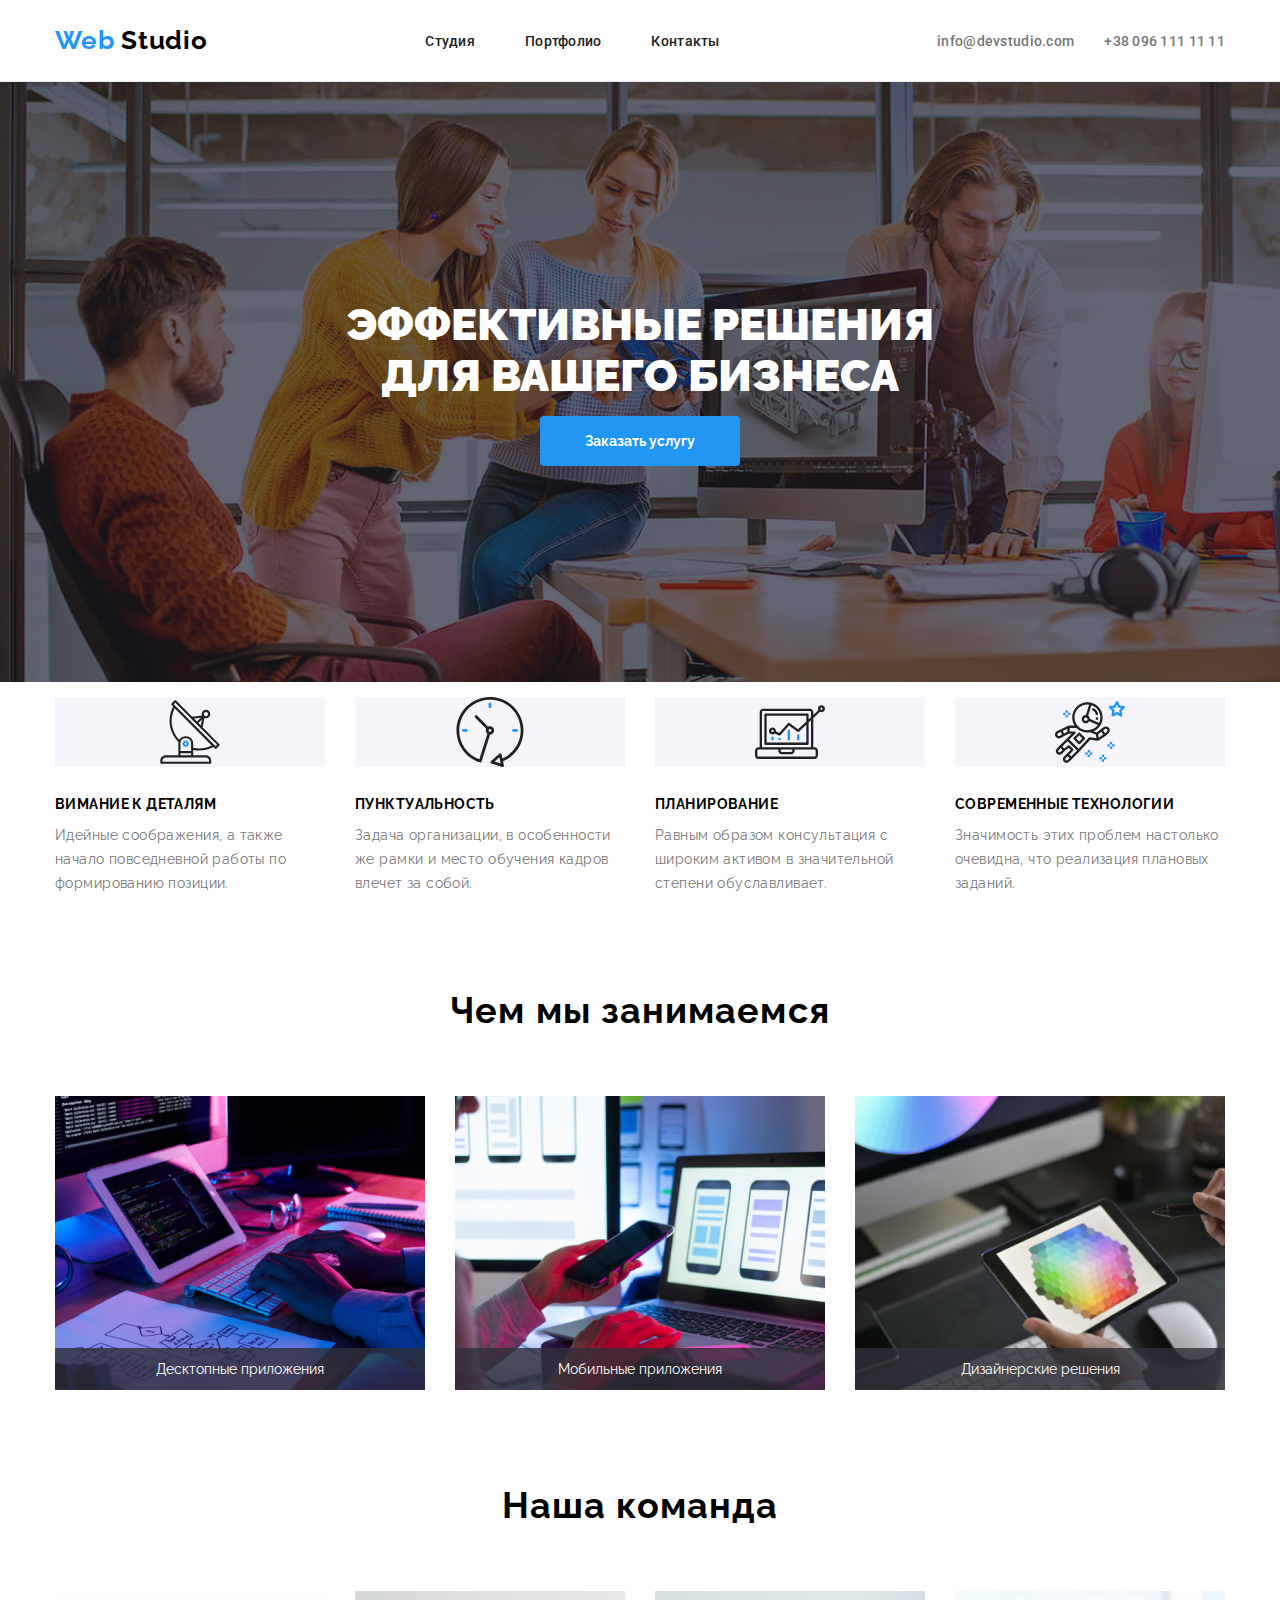
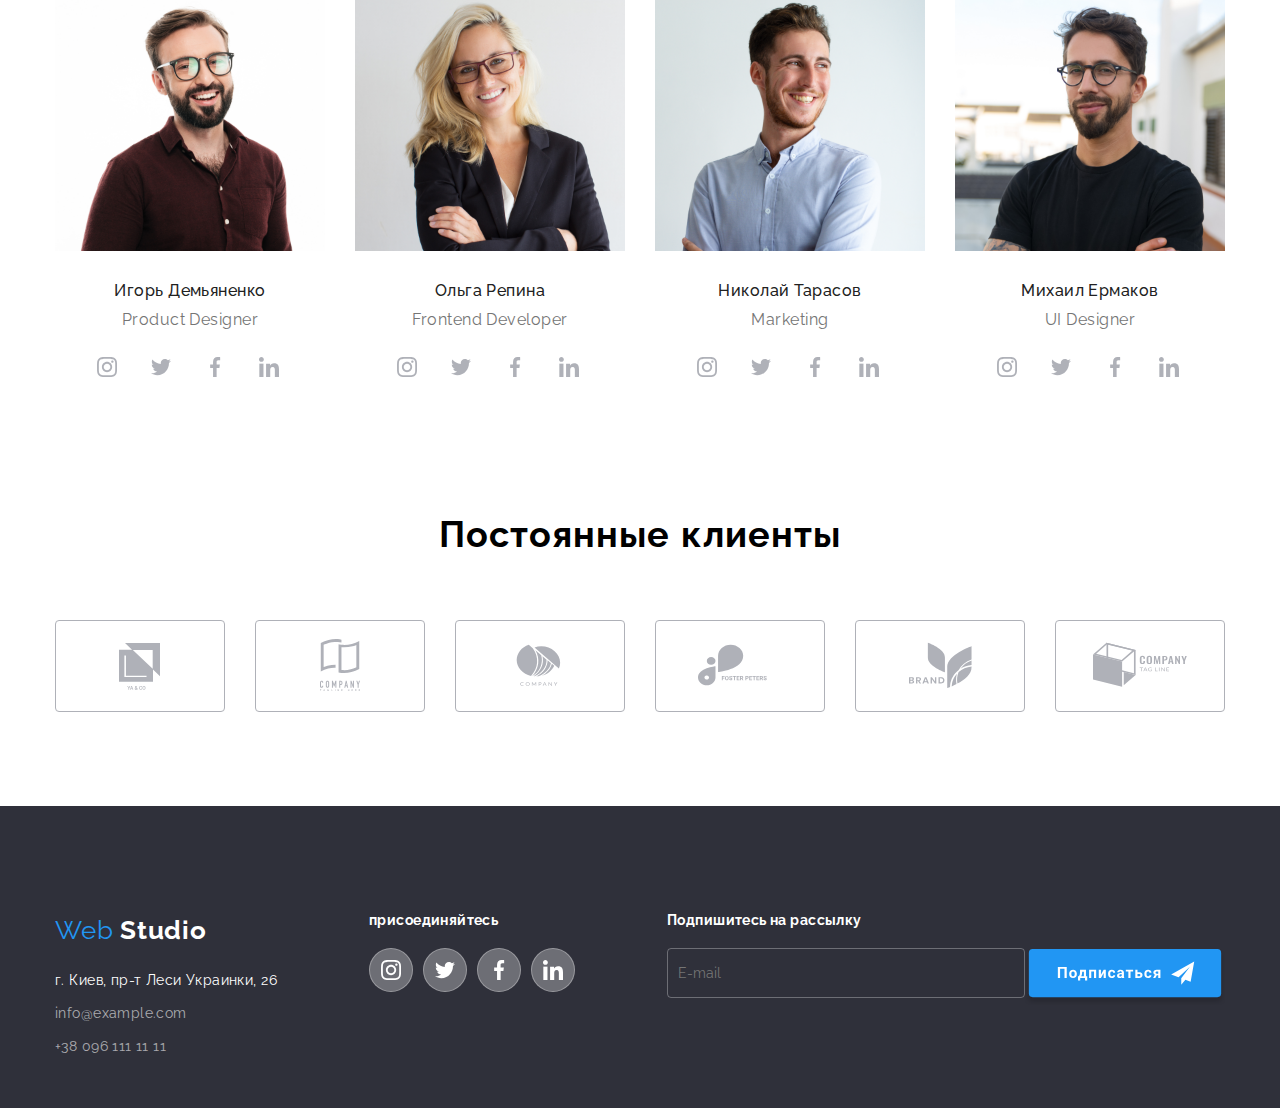
<file: index.html>
<!DOCTYPE html>
<html lang="en">
  <head>
    <meta charset="UTF-8" />
    <meta name="viewport" content="width=device-width, initial-scale=1.0" />
    <title>Document</title>
    <link rel="stylesheet" href="css/style.css" />

    <link rel="preconnect" href="https://fonts.googleapis.com" />
    <link rel="preconnect" href="https://fonts.gstatic.com" crossorigin="" />
    <link
      href="https://fonts.googleapis.com/css2?family=Raleway:wght@400;700;900&amp;family=Roboto:wght@400;500;700&amp;display=swap"
      rel="stylesheet"
    />

  </head>

  <body>
    <header class="header">
      <div class="container">
        <a href="#" class="header-logo__link">
          <span class="header-logo__right">Web</span>
          Studio
        </a>
        <nav class="menu">
          <ul class="menu-block">
            <li class="menu__item">
              <a class="menu__link" href="#">Студия</a>
            </li>
            <li class="menu__item">
              <a class="menu__link" href="#">Портфолио</a>
            </li>
            <li class="menu_item">
              <a class="menu__link" href="#">Контакты</a>
            </li>
          </ul>
        </nav>
        <div class="header_contact">
          <a class="header-contact__link" href="mailto:info@devstudio.com"
            >info@devstudio.com</a
          >
          <a class="header-contact__link" href="tel:380961111111"
            >+38 096 111 11 11</a
          >
        </div>
      </div>
    </header>

  <main class="main">
      <section class="byssnes">
        <div class="container">
           
          <h1 class="byssnes__title">Эффективные решения для вашего бизнеса</h1>
          <button class="btn btn-blue byssnes-buton">Заказать услугу</button>
      
      </section>
      <section class="information">
        <div class="container">
          <div class="aten-iten">
            <div class="atene-top">
              <svg
                class="information-svg"
                viewBox="0 0 66 70"
                xmlns="http://www.w3.org/2000/svg"
              >
                <path
                  d="M65.3163 48.3385L46.8468 29.7337L48.8966 19.6373C49.4256 19.8438 49.9879 19.9517 50.5556 19.9558H50.5696C53.1777 19.9866 55.3169 17.8974 55.3479 15.2893C55.3788 12.6812 53.2894 10.542 50.6813 10.5111C48.0732 10.4803 45.934 12.5695 45.9031 15.1776C45.8965 15.7357 45.9888 16.2905 46.176 16.8163L35.326 18.1405L17.6276 0.35C17.4105 0.128479 17.1141 0.00247917 16.804 0C16.4977 0.00160417 16.2044 0.123521 15.9873 0.3395L12.6786 3.6295C12.2232 4.08508 12.2232 4.82358 12.6786 5.27917L14.459 7.08517C7.56162 19.7681 9.80191 35.4741 19.9703 45.7228C20.0636 45.8121 20.1718 45.8843 20.29 45.9363C20.2165 46.3311 20.1781 46.7317 20.1756 47.1333V60.6667H6.17562C2.95562 60.6705 0.346077 63.28 0.342285 66.5V68.8333C0.342285 69.4776 0.86466 70 1.50895 70H55.1756C55.8199 70 56.3423 69.4776 56.3423 68.8333V66.5C56.3385 63.28 53.729 60.6705 50.509 60.6667H36.509V54.6688C38.7021 55.1288 40.9367 55.3633 43.1776 55.3688C48.5548 55.363 53.8464 54.0225 58.5776 51.4675L60.3673 53.2677C60.5844 53.4892 60.8808 53.6152 61.191 53.6177C61.4972 53.6161 61.7905 53.4941 62.0076 53.2782L65.3163 49.9882C65.7717 49.5326 65.7717 48.7941 65.3163 48.3385ZM48.9246 13.6348C49.8383 12.726 51.3157 12.7301 52.2244 13.6437C53.1332 14.5574 53.1291 16.0348 52.2155 16.9435C51.7781 17.3785 51.1864 17.6226 50.5695 17.6225H50.5625C49.2739 17.6158 48.2345 16.5658 48.2412 15.2771C48.2445 14.6602 48.4918 14.0699 48.9291 13.6348H48.9246ZM46.1783 21.301L44.8693 27.7445L42.298 25.158L46.1783 21.301ZM44.853 19.3282L40.653 23.5037L37.4038 20.237L44.853 19.3282ZM50.509 63C52.442 63 54.009 64.567 54.009 66.5V67.6667H2.67562V66.5C2.67562 64.567 4.2426 63 6.17562 63H50.509ZM34.1756 58.3333V60.6667H22.509V58.3333H34.1756ZM22.509 56V47.1333C22.509 44.303 25.1258 42 28.3423 42C31.5588 42 34.1756 44.303 34.1756 47.1333V56H22.509ZM36.509 52.29V47.1333C36.509 43.0162 32.8456 39.6667 28.3423 39.6667C25.4306 39.622 22.7079 41.1041 21.165 43.5738C12.2887 34.2249 10.2899 20.2875 16.1805 8.82073L56.872 49.7455C50.5886 52.9419 43.3857 53.8418 36.509 52.29ZM61.2038 50.7943L59.56 49.1412L16.7923 6.11567L15.1415 4.46133L16.7923 2.81633L34.15 20.272C34.1581 20.272 34.1628 20.2872 34.171 20.293L62.8593 49.1493L61.2038 50.7943Z"
                  fill="#212121"
                />
                <path
                  d="M28.3527 44.3333H28.3422C26.4091 44.3304 24.8398 45.895 24.8369 47.8281C24.834 49.7611 26.3986 51.3304 28.3317 51.3333H28.3422C30.2752 51.3362 31.8445 49.7716 31.8474 47.8386C31.8503 45.9055 30.2857 44.3362 28.3527 44.3333ZM29.1693 48.6605C28.9497 48.8789 28.6521 49.0012 28.3422 49C27.6979 48.9966 27.1783 48.4716 27.1816 47.8273C27.1832 47.5189 27.3069 47.2237 27.5255 47.0062C27.7426 46.7902 28.0359 46.6683 28.3422 46.6667C28.9865 46.67 29.5061 47.195 29.5027 47.8393C29.5011 48.1477 29.3774 48.4429 29.1588 48.6605H29.1693Z"
                  fill="#2196F3"
                />
              </svg>
            </div>
            <div class="aten-buton">
              <h2 class="information__title">Вимание к деталям</h2>
              <p class="information-text">
                Идейные соображения, а также начало повседневной работы по формированию позиции.
              </p>
            </div>
          </div>

          <div class="aten-iten">
            <div class="atene-top">
              <svg
                class="pin"
                viewBox="0 0 70 70"
                xmlns="http://www.w3.org/2000/svg"
              >
                <g clip-path="url(#clip0_1_1873)">
                  <path
                    d="M68.4614 33.4715C68.4576 14.9819 53.4656 -0.00373771 34.9754 6.99302e-07C16.4858 0.00373911 1.50017 14.9963 1.50391 33.4859C1.50711 48.0502 10.9252 60.9413 24.7995 65.3713C24.9319 65.413 25.0697 65.4343 25.2081 65.4338C25.4719 65.4333 25.7304 65.3628 25.9573 65.2287C26.2527 65.0541 26.4732 64.7764 26.5768 64.449L35.0315 37.6521C37.3429 37.6404 39.2068 35.7568 39.1945 33.4459C39.1827 31.1345 37.2997 29.2706 34.9883 29.2824C34.3666 29.285 33.753 29.4282 33.1944 29.7011L22.0251 18.5302C21.4707 17.9951 20.5879 18.0106 20.0528 18.5644C19.5305 19.1054 19.5305 19.962 20.0528 20.503L31.2162 31.6792C30.3596 33.4277 30.8493 35.5383 32.3895 36.7303L24.3338 62.2647C8.41354 56.4002 0.261689 38.7405 6.12618 22.8203C11.9907 6.90002 29.6503 -1.25183 45.5706 4.61266C61.4909 10.4771 69.6427 28.1374 63.7782 44.0571C60.913 51.8351 55.0261 58.1252 47.4548 61.4989L46.5842 57.3989C46.4251 56.6454 45.6844 56.1636 44.9308 56.3233C44.6931 56.3741 44.4726 56.4857 44.291 56.6475L35.8978 64.1409C35.322 64.653 35.2708 65.5347 35.7835 66.1105C35.9501 66.2974 36.1637 66.4362 36.403 66.5126L47.1188 69.9327C47.8521 70.1682 48.6377 69.765 48.8732 69.0312C48.948 68.7994 48.9603 68.5527 48.9101 68.3145L48.0545 64.2915C60.4452 59.0678 68.4902 46.918 68.4614 33.4715ZM34.9829 32.0766C35.753 32.0766 36.3779 32.7014 36.3779 33.4715C36.3779 34.2422 35.753 34.8665 34.9829 34.8665C34.2123 34.8665 33.588 34.2422 33.588 33.4715C33.588 32.7014 34.2123 32.0766 34.9829 32.0766ZM39.5774 64.5916L44.3551 60.3298L45.6737 66.543L39.5774 64.5916Z"
                    fill="#212121"
                  />
                  <path
                    d="M33.5879 6.96729V9.7572C33.5879 10.5278 34.2122 11.1522 34.9828 11.1522C35.753 11.1522 36.3778 10.5278 36.3778 9.7572V6.96729C36.3778 6.19717 35.753 5.57233 34.9828 5.57233C34.2122 5.57233 33.5879 6.19717 33.5879 6.96729Z"
                    fill="#2196F3"
                  />
                  <path
                    d="M8.4787 32.0765C7.70805 32.0765 7.08374 32.7014 7.08374 33.4715C7.08374 34.2421 7.70805 34.8665 8.4787 34.8665H11.2686C12.0393 34.8665 12.6636 34.2421 12.6636 33.4715C12.6636 32.7014 12.0393 32.0765 11.2686 32.0765H8.4787Z"
                    fill="#2196F3"
                  />
                  <path
                    d="M61.4865 34.8665C62.2572 34.8665 62.8815 34.2421 62.8815 33.4715C62.8815 32.7014 62.2572 32.0765 61.4865 32.0765H58.6966C57.9265 32.0765 57.3016 32.7014 57.3016 33.4715C57.3016 34.2421 57.9265 34.8665 58.6966 34.8665H61.4865Z"
                    fill="#2196F3"
                  />
                </g>
                <defs>
                  <clipPath id="clip0_1_1873">
                    <rect width="70" height="70" fill="white" />
                  </clipPath>
                </defs>
              </svg>
            </div>
            <div class="aten-buton">
                <h2 class="information__title">Пунктуальность</h2>
                <p class="information-text">
                  Задача организации, в особенности же рамки и место обучения кадров влечет за собой.
                </p> 
            </div>
          </div>

          <div class="aten-iten">
            <div class="atene-top">
              <svg
                class="pin"
                classpin="0 0 70 70"
                xmlns="http://www.w3.org/2000/svg"
              >
                <g clip-path="url(#clip0_1_1883)">
                  <path
                    d="M32.6495 32.7351H34.9816V43.2296H32.6495V32.7351Z"
                    fill="#2196F3"
                  />
                  <path
                    d="M41.978 37.3993H44.3101V43.2296H41.978V37.3993Z"
                    fill="#2196F3"
                  />
                  <path
                    d="M23.3212 40.8975H25.6533V43.2296H23.3212V40.8975Z"
                    fill="#2196F3"
                  />
                  <path
                    d="M16.3248 39.7314H18.6569V43.2295H16.3248V39.7314Z"
                    fill="#2196F3"
                  />
                  <path
                    d="M3.49817 61.8865H59.4689C61.4007 61.8865 62.967 60.3202 62.967 58.3883V53.7241C62.967 51.7923 61.4007 50.2259 59.4689 50.2259H58.3028V21.1469L64.9262 14.8725C66.4635 15.6303 68.3242 15.1702 69.3302 13.7816C70.3369 12.3935 70.1957 10.4821 68.9966 9.25684C67.7975 8.03157 65.8901 7.8488 64.4798 8.82412C63.0701 9.80001 62.569 11.6499 63.2933 13.2037L58.3028 17.9345V15.2443C58.3028 13.3124 56.7365 11.7461 54.8046 11.7461H8.16239C6.23054 11.7461 4.66422 13.3124 4.66422 15.2443V50.2259H3.49817C1.56632 50.2259 0 51.7923 0 53.7241V58.3883C0 60.3202 1.56632 61.8865 3.49817 61.8865ZM66.4652 10.58C67.1091 10.58 67.6312 11.1021 67.6312 11.7461C67.6312 12.39 67.1091 12.9121 66.4652 12.9121C65.8212 12.9121 65.2991 12.39 65.2991 11.7461C65.2991 11.1021 65.8212 10.58 66.4652 10.58ZM6.99634 15.2443C6.99634 14.6003 7.51844 14.0782 8.16239 14.0782H54.8046C55.4486 14.0782 55.9707 14.6003 55.9707 15.2443V20.1414L53.6386 22.3573V17.5764C53.6386 16.9324 53.1165 16.4103 52.4725 16.4103H10.4945C9.85055 16.4103 9.32845 16.9324 9.32845 17.5764V46.7278C9.32845 47.3717 9.85055 47.8938 10.4945 47.8938H52.4725C53.1165 47.8938 53.6386 47.3717 53.6386 46.7278V25.5651L55.9707 23.3554V50.2259H6.99634V15.2443ZM17.4908 30.403C15.9131 30.3984 14.5279 31.4495 14.1083 32.9703C13.6886 34.491 14.3383 36.104 15.6951 36.9091C17.0513 37.7142 18.7793 37.5121 19.9129 36.4149L23.9662 38.4487C24.4371 38.6844 25.0081 38.5739 25.3583 38.1805L33.9745 28.4871L42.4443 34.8338C42.8987 35.1743 43.5329 35.1378 43.9452 34.7478L51.3065 27.7748V45.5617H11.6606V18.7424H51.3065V24.5619L43.0564 32.3747L34.5154 25.9716C34.0303 25.6084 33.3476 25.6767 32.9445 26.1294L24.2099 35.9571L20.9446 34.3242C20.9685 34.1841 20.9833 34.0429 20.989 33.9012C20.989 31.9693 19.4227 30.403 17.4908 30.403ZM18.6569 33.9012C18.6569 34.5451 18.1348 35.0672 17.4908 35.0672C16.8469 35.0672 16.3248 34.5451 16.3248 33.9012C16.3248 33.2572 16.8469 32.7351 17.4908 32.7351C18.1348 32.7351 18.6569 33.2572 18.6569 33.9012ZM25.6532 52.5581H37.3138V53.7241C37.3138 54.3681 36.7917 54.8902 36.1477 54.8902H26.8193C26.1753 54.8902 25.6532 54.3681 25.6532 53.7241V52.5581ZM2.33211 53.7241C2.33211 53.0802 2.85422 52.5581 3.49817 52.5581H23.3211V53.7241C23.3211 55.656 24.8874 57.2223 26.8193 57.2223H36.1477C38.0796 57.2223 39.6459 55.656 39.6459 53.7241V52.5581H59.4689C60.1128 52.5581 60.6349 53.0802 60.6349 53.7241V58.3883C60.6349 59.0323 60.1128 59.5544 59.4689 59.5544H3.49817C2.85422 59.5544 2.33211 59.0323 2.33211 58.3883V53.7241Z"
                    fill="#212121"
                  />
                </g>
                <defs>
                  <clipPath id="clip0_1_1883">
                    <rect width="70" height="70" fill="white" />
                  </clipPath>
                </defs>
              </svg>
            </div>
            <div class="aten-buton">
                <h2 class="information__title">Планирование</h2>
              <p class="information-text">
                Равным образом консультация с широким активом в значительной степени обуславливает.
              </p>
            </div>
          </div>

          <div class="aten-iten">
            <div class="atene-top">
              <svg
                class="pin"
                viewBox="0 0 70 70"
                xmlns="http://www.w3.org/2000/svg"
              >
                <path
                  d="M69.9432 9.89637C69.8055 9.47513 69.4416 9.16724 69.0017 9.10298L64.8227 8.49512L62.9525 4.70809C62.5606 3.91005 61.2527 3.91005 60.8607 4.70809L58.9905 8.49512L54.8114 9.10312C54.3715 9.16724 54.0076 9.47418 53.8687 9.89651C53.7322 10.3188 53.8453 10.7831 54.1638 11.0924L57.1891 14.0407L56.4751 18.2034C56.4005 18.6409 56.5801 19.0831 56.9383 19.3445C57.3012 19.6082 57.7748 19.6407 58.168 19.4331L61.9061 17.4672L65.6441 19.4331C65.8145 19.5229 66.0024 19.5672 66.1879 19.5672C66.4293 19.5672 66.6709 19.4925 66.874 19.3443C67.2333 19.0831 67.4129 18.6408 67.3372 18.2033L66.6232 14.0405L69.6484 11.0923C69.9653 10.7819 70.0798 10.3187 69.9432 9.89637ZM64.5556 12.7991C64.2815 13.0662 64.1554 13.4536 64.2207 13.8316L64.6384 16.2688L62.4498 15.1184C62.2795 15.0286 62.0928 14.9843 61.9061 14.9843C61.7194 14.9843 61.5339 15.0286 61.3623 15.1184L59.1736 16.2688L59.5912 13.8316C59.6566 13.4536 59.5305 13.0675 59.2564 12.7991L57.4842 11.0724L59.932 10.7166C60.3123 10.6617 60.6402 10.4226 60.8105 10.0783L61.9048 7.86169L62.9991 10.0783C63.1695 10.4225 63.4974 10.6617 63.8777 10.7166L66.3254 11.0724L64.5556 12.7991Z"
                  fill="#2196F3"
                />
                <path
                  d="M57.1669 44.8923H54.8335V47.2257H57.1669V44.8923Z"
                  fill="#2196F3"
                />
                <path
                  d="M57.1669 49.5591H54.8335V51.8925H57.1669V49.5591Z"
                  fill="#2196F3"
                />
                <path
                  d="M59.5004 47.2257H57.167V49.5591H59.5004V47.2257Z"
                  fill="#2196F3"
                />
                <path
                  d="M54.8337 47.2257H52.5002V49.5591H54.8337V47.2257Z"
                  fill="#2196F3"
                />
                <path
                  d="M49.0003 57.7259H46.6669V60.0593H49.0003V57.7259Z"
                  fill="#2196F3"
                />
                <path
                  d="M49.0003 62.3926H46.6669V64.726H49.0003V62.3926Z"
                  fill="#2196F3"
                />
                <path
                  d="M51.3337 60.0593H49.0002V62.3927H51.3337V60.0593Z"
                  fill="#2196F3"
                />
                <path
                  d="M46.6668 60.0593H44.3334V62.3927H46.6668V60.0593Z"
                  fill="#2196F3"
                />
                <path
                  d="M35 53.0592H32.6666V55.3926H35V53.0592Z"
                  fill="#2196F3"
                />
                <path
                  d="M35 57.7259H32.6666V60.0593H35V57.7259Z"
                  fill="#2196F3"
                />
                <path
                  d="M37.3334 55.3925H35V57.7259H37.3334V55.3925Z"
                  fill="#2196F3"
                />
                <path
                  d="M32.6665 55.3925H30.3331V57.7259H32.6665V55.3925Z"
                  fill="#2196F3"
                />
                <path
                  d="M12.8331 13.3918H10.4996V15.7252H12.8331V13.3918Z"
                  fill="#2196F3"
                />
                <path
                  d="M12.8331 18.0587H10.4996V20.3921H12.8331V18.0587Z"
                  fill="#2196F3"
                />
                <path
                  d="M15.1663 15.7252H12.8329V18.0586H15.1663V15.7252Z"
                  fill="#2196F3"
                />
                <path
                  d="M10.4996 15.7252H8.16614V18.0586H10.4996V15.7252Z"
                  fill="#2196F3"
                />
                <path
                  d="M54.0635 30.9738C53.4347 30.1256 52.5119 29.5797 51.4642 29.4326C50.4118 29.2833 49.3734 29.5597 48.5334 30.2026L45.7952 32.3014L45.794 32.3026L41.6428 35.4025L38.6724 34.2194C43.9691 31.8429 47.6711 26.545 47.6711 20.3942C47.6711 12.0314 40.8401 5.22736 32.4436 5.22736C24.047 5.22736 17.2161 12.0314 17.2161 20.3942C17.2161 23.4253 18.1226 26.2439 19.6662 28.6158L13.6204 28.5633C13.6168 28.5633 13.6134 28.5633 13.6099 28.5633C13.5911 28.5633 13.5761 28.5726 13.5586 28.5738C13.4431 28.5785 13.3298 28.6018 13.2191 28.6415C13.1911 28.652 13.162 28.6579 13.1352 28.6706C13.1212 28.6765 13.1071 28.6776 13.0932 28.6846L6.02075 32.1764C6.01952 32.1764 6.01843 32.1764 6.01843 32.1775L1.8766 34.1693C1.83107 34.1891 1.78445 34.2159 1.73892 34.2462C0.0880191 35.3452 -0.474314 37.5036 0.429958 39.2676C0.911763 40.2056 1.73195 40.8963 2.73999 41.2124C3.12856 41.3337 3.52518 41.3933 3.91949 41.3933C4.55305 41.3933 5.18074 41.2381 5.75578 40.9313L8.79154 39.3167L13.7441 36.7593L16.7122 36.7418L4.80844 48.5884C4.80735 48.5896 4.80612 48.5896 4.80489 48.5907L1.87647 51.5074C1.18466 52.1958 0.8043 53.1092 0.8043 54.0835C0.8043 55.0565 1.18466 55.9723 1.87647 56.6619C2.587 57.3689 3.52149 57.7235 4.45598 57.7235C5.3917 57.7235 6.32495 57.3689 7.03782 56.6619L9.91251 53.7988L13.7206 50.9556L15.6912 52.9179L11.8375 56.7551C11.8364 56.7564 11.8352 56.7564 11.834 56.7575L8.90556 59.6741C8.21375 60.3625 7.8334 61.2759 7.8334 62.2502C7.8334 63.2233 8.21375 64.139 8.90556 64.8286C9.6161 65.5356 10.5518 65.8903 11.4863 65.8903C12.4208 65.8903 13.3565 65.5356 14.0681 64.8286L16.9977 61.912L21.6842 57.2453C21.6854 57.244 21.6854 57.2429 21.6865 57.2417L23.8951 55.0542L23.8869 55.046C23.9008 55.032 23.9207 55.0272 23.9347 55.0122L35.2353 42.6349L42.8281 43.7152C42.8829 43.7234 42.9377 43.7269 42.9925 43.7269C43.1338 43.7269 43.2702 43.6931 43.402 43.6429C43.4406 43.629 43.4743 43.6102 43.5106 43.5916C43.5526 43.5706 43.5968 43.559 43.6366 43.5322L50.6659 38.8655C50.6916 38.848 50.7055 38.8199 50.73 38.8013C50.758 38.7792 50.793 38.7699 50.8186 38.7453L53.5999 36.1401C55.0471 34.7841 55.2466 32.5628 54.0635 30.9738ZM4.66024 38.8722C4.28111 39.0752 3.85058 39.1159 3.43878 38.9854C3.03039 38.8582 2.69912 38.5793 2.50538 38.2025C2.15305 37.5164 2.35718 36.6811 2.97433 36.2296L5.84793 34.8471L6.53974 36.8689L6.83027 37.7182L4.66024 38.8722ZM12.3102 34.874L8.92333 36.6241L8.36456 34.9907L7.96328 33.8169L12.3967 31.6282L12.3102 34.874ZM45.3402 20.3919C45.3402 22.4009 44.8607 24.2957 44.03 25.9907L34.8832 21.8362C34.7875 20.5821 34.1366 19.4842 33.1589 18.8005L36.3614 8.16849C41.5626 9.82295 45.3402 14.6752 45.3402 20.3919ZM19.5519 20.3919C19.5519 13.3159 25.3363 7.55831 32.446 7.55831C32.9991 7.55831 33.5403 7.60493 34.0759 7.67261L30.9433 18.0713C30.9014 18.0701 30.8617 18.0585 30.8185 18.0585C28.5597 18.0585 26.7222 19.8901 26.7222 22.1419C26.7222 24.3936 28.5597 26.2254 30.8185 26.2254C32.3375 26.2254 33.65 25.3866 34.3582 24.1591L42.8073 27.9975C40.4564 31.1615 36.6938 33.2255 32.4459 33.2255C25.3363 33.2255 19.5519 27.4679 19.5519 20.3919ZM32.5814 22.1419C32.5814 23.1068 31.7903 23.8919 30.8185 23.8919C29.8467 23.8919 29.0556 23.1068 29.0556 22.1419C29.0556 21.1771 29.8467 20.3919 30.8185 20.3919C31.7903 20.3919 32.5814 21.1771 32.5814 22.1419ZM5.39183 55.0074C4.87503 55.5196 4.03843 55.5185 3.52286 55.0087C3.2743 54.7601 3.13785 54.4324 3.13785 54.0835C3.13785 53.7358 3.2743 53.4079 3.52286 53.1618L5.6274 51.0652L7.48941 52.9191L5.39183 55.0074ZM12.4222 63.1743C11.9054 63.6865 11.0677 63.6877 10.552 63.1755C10.3034 62.927 10.1669 62.5993 10.1669 62.2503C10.1669 61.9027 10.3034 61.5748 10.552 61.3287L12.6579 59.231L13.5388 60.1073L14.5211 61.0849L12.4222 63.1743ZM20.0383 55.5862C20.0371 55.5873 20.036 55.5873 20.0348 55.5885L16.1742 59.4385L15.2933 58.5623L14.311 57.5846L18.168 53.7451C18.168 53.7451 18.168 53.7451 18.168 53.744C18.1692 53.7428 18.1703 53.7428 18.1715 53.7417C18.259 53.6542 18.3139 53.5492 18.3676 53.4454C18.3828 53.415 18.4119 53.3893 18.4248 53.3579C18.461 53.2681 18.4667 53.1713 18.4808 53.0767C18.4878 53.0229 18.5112 52.9729 18.5112 52.9179C18.5112 52.8397 18.4831 52.764 18.4669 52.6869C18.4529 52.6169 18.4529 52.5456 18.426 52.4781C18.3817 52.3684 18.3058 52.2716 18.2265 52.177C18.2044 52.1513 18.1962 52.1186 18.1717 52.0942C18.1717 52.0942 18.1717 52.0942 18.1705 52.0942C18.1692 52.0931 18.1692 52.0906 18.1681 52.0895L14.6529 48.5895C14.6156 48.5521 14.5677 48.537 14.5257 48.5055C14.464 48.4577 14.4045 48.4134 14.3356 48.3795C14.2691 48.3468 14.2014 48.327 14.1314 48.3082C14.0568 48.2872 13.9845 48.2709 13.9063 48.265C13.835 48.2604 13.7686 48.2674 13.6975 48.2756C13.6193 48.2849 13.5459 48.2954 13.47 48.3199C13.3964 48.3432 13.3312 48.3793 13.2635 48.4179C13.2203 48.4424 13.1714 48.4506 13.1305 48.4809L9.25133 51.3767L7.28077 49.4143L12.5285 44.1946L22.0674 53.576L20.0383 55.5862ZM34.9544 40.2372C34.9207 40.2325 34.8891 40.2454 34.8553 40.2431C34.7701 40.2384 34.6885 40.2443 34.6034 40.2582C34.5369 40.2699 34.4739 40.2827 34.4108 40.3049C34.3362 40.3306 34.2685 40.3656 34.1996 40.4075C34.1343 40.4472 34.0748 40.4892 34.0176 40.5417C33.9896 40.5661 33.9558 40.5779 33.9301 40.6058L23.6527 51.862L14.185 42.5506L20.3825 36.3859C20.8387 35.9309 20.841 35.1923 20.386 34.735C20.1562 34.5052 19.854 34.392 19.5519 34.3932V34.3921L14.6984 34.4212L14.7591 30.9049L21.5492 30.9633C24.3166 33.7937 28.176 35.5589 32.446 35.5589C33.4027 35.5589 34.3361 35.4598 35.2448 35.2905C35.3323 35.3605 35.4186 35.4317 35.5284 35.476L40.7995 37.5761L41.1331 39.235L41.5228 41.1717L34.9544 40.2372ZM43.7944 40.6269L43.1096 37.2189L46.2736 34.8564L47.102 35.9554L48.3445 37.605L43.7944 40.6269ZM52.0055 34.4341L50.1726 36.1514L48.1356 33.4471L49.9544 32.0529C50.2938 31.7917 50.7221 31.6854 51.1421 31.7403C51.5644 31.7997 51.9378 32.0203 52.1921 32.3621C52.6658 33.0003 52.5853 33.8905 52.0055 34.4341Z"
                  fill="#212121"
                />
                <path
                  d="M29.7545 40.5651L25.0668 35.8984C24.613 35.4446 23.8755 35.4446 23.4205 35.8984L18.734 40.5651C18.5147 40.7856 18.391 41.0819 18.391 41.3922C18.391 41.7026 18.5135 42.0001 18.734 42.2194L23.4205 46.8861C23.648 47.1124 23.9468 47.2256 24.2443 47.2256C24.5418 47.2256 24.8404 47.1124 25.0668 46.8861L29.7545 42.2194C29.9738 42.0001 30.0987 41.7026 30.0987 41.3922C30.0987 41.0819 29.9749 40.7844 29.7545 40.5651ZM24.2443 44.4128L21.2109 41.3922L24.2443 38.3717L27.2788 41.3922L24.2443 44.4128Z"
                  fill="#212121"
                />
                <path
                  d="M37.5468 11.0923L36.9833 13.358C37.1385 13.3966 40.7844 14.3462 40.7844 18.0586H43.1178C43.1177 13.6461 39.4742 11.5718 37.5468 11.0923Z"
                  fill="#212121"
                />
                <path
                  d="M43.1178 20.3919H40.7844V22.7253H43.1178V20.3919Z"
                  fill="#212121"
                />
              </svg>
            </div>
            <div class="aten-buton">
                <h2 class="information__title">Современные технологии</h2>
              <p class="information-text">
                Значимость этих проблем настолько очевидна, что реализация плановых заданий.
              </p>
            </div>
          </div>
        </div>
      </section>

      <section class="job">
        <div class="container">
          <h2 class="job-titel"> Чем мы занимаемся</h2>
          <div class="bissnes-box">
            <div class="bissnes__iten">
              <img src="img/img 1png.png" alt="">
              <div class="bissnes-sub-titel">
                Десктопные приложения

              </div>

            </div>

            <div class="bissnes__iten">
              <img src="img/img 2png.png" alt="">
              <div class="bissnes-sub-titel">
                Мобильные приложения

              </div>

            </div>

            <div class="bissnes__iten">
              <img src="img/img 3png.png" alt="">
              <div class="bissnes-sub-titel">
                Дизайнерские решения

              </div>

            </div>

          </div>
        </div>

      </section>

      <section class="campani">
        <div class="container">
          <h2 class="job-titel">Наша команда</h2>
          <div class="campani-box">
            <div class="campani-box__item">
              <div class="komand">
                <img src="img/img 4png.png" alt="">
              </div>   
                <div class="profi">
                  <h2 class="neme">Игорь Демьяненко</h2>
                  <p class="cpecialist">Product Designer</p>
                  <div class="icon">
                    <div class="icon-net">
                      <a href="" class="pipl">
                        <svg  class="icone" viewBox="0 0 20 20"  xmlns="http://www.w3.org/2000/svg">
                          <g clip-path="url(#clip0_1_2030)">
                          <path d="M19.9804 5.88005C19.9336 4.81738 19.7617 4.0868 19.5156 3.45374C19.2616 2.78176 18.8709 2.18014 18.359 1.68002C17.8589 1.1721 17.2533 0.777435 16.5891 0.527447C15.9524 0.281274 15.2256 0.109427 14.163 0.0625732C13.0924 0.0117516 12.7525 0 10.0371 0C7.32173 0 6.98185 0.0117516 5.91521 0.0586052C4.85253 0.105459 4.12195 0.277459 3.48904 0.523479C2.81692 0.777435 2.2153 1.16814 1.71517 1.68002C1.20726 2.18014 0.812743 2.78573 0.562603 3.44992C0.31643 4.0868 0.144583 4.81341 0.0977294 5.87609C0.0469078 6.9467 0.0351562 7.28658 0.0351562 10.002C0.0351562 12.7173 0.0469078 13.0572 0.0937614 14.1239C0.140615 15.1865 0.312615 15.9171 0.558787 16.5502C0.812743 17.2221 1.20726 17.8238 1.71517 18.3239C2.2153 18.8318 2.82088 19.2265 3.48508 19.4765C4.12195 19.7226 4.84856 19.8945 5.91139 19.9413C6.97788 19.9883 7.31791 19.9999 10.0333 19.9999C12.7487 19.9999 13.0885 19.9883 14.1552 19.9413C15.2179 19.8945 15.9484 19.7226 16.5813 19.4765C17.9254 18.9568 18.9881 17.8941 19.5078 16.5502C19.7538 15.9133 19.9258 15.1865 19.9727 14.1239C20.0195 13.0572 20.0313 12.7173 20.0313 10.002C20.0313 7.28658 20.0273 6.9467 19.9804 5.88005ZM18.1794 14.0457C18.1364 15.0225 17.9723 15.5499 17.8356 15.9015C17.4995 16.7728 16.808 17.4643 15.9367 17.8004C15.5851 17.9372 15.0538 18.1012 14.0809 18.1441C13.026 18.1911 12.7096 18.2027 10.0411 18.2027C7.37255 18.2027 7.05221 18.1911 6.00113 18.1441C5.02438 18.1012 4.49693 17.9372 4.1453 17.8004C3.71171 17.6402 3.31704 17.3862 2.9967 17.0541C2.6646 16.7298 2.41065 16.3391 2.2504 15.9055C2.11365 15.5539 1.94959 15.0225 1.90671 14.0497C1.8597 12.9948 1.8481 12.6783 1.8481 10.0097C1.8481 7.34122 1.8597 7.02087 1.90671 5.96995C1.94959 4.99319 2.11365 4.46575 2.2504 4.11412C2.41065 3.68038 2.6646 3.28586 3.00067 2.96536C3.32483 2.63327 3.71553 2.37931 4.14927 2.21921C4.5009 2.08247 5.03231 1.9184 6.0051 1.87537C7.05999 1.82851 7.37652 1.81676 10.0449 1.81676C12.7174 1.81676 13.0337 1.82851 14.0848 1.87537C15.0616 1.9184 15.589 2.08247 15.9407 2.21921C16.3742 2.37931 16.7689 2.63327 17.0893 2.96536C17.4213 3.28967 17.6753 3.68038 17.8356 4.11412C17.9723 4.46575 18.1364 4.99701 18.1794 5.96995C18.2263 7.02484 18.238 7.34122 18.238 10.0097C18.238 12.6783 18.2263 12.9908 18.1794 14.0457Z"/>
                          <path d="M10.0371 4.8642C7.20074 4.8642 4.89941 7.16537 4.89941 10.0019C4.89941 12.8385 7.20074 15.1396 10.0371 15.1396C12.8737 15.1396 15.1749 12.8385 15.1749 10.0019C15.1749 7.16537 12.8737 4.8642 10.0371 4.8642ZM10.0371 13.3346C8.19702 13.3346 6.70442 11.8422 6.70442 10.0019C6.70442 8.16165 8.19702 6.66921 10.0371 6.66921C11.8774 6.66921 13.3698 8.16165 13.3698 10.0019C13.3698 11.8422 11.8774 13.3346 10.0371 13.3346Z"/>
                          <path d="M16.5775 4.6611C16.5775 5.32346 16.0404 5.86052 15.3779 5.86052C14.7155 5.86052 14.1785 5.32346 14.1785 4.6611C14.1785 3.99858 14.7155 3.46167 15.3779 3.46167C16.0404 3.46167 16.5775 3.99858 16.5775 4.6611Z"/>
                          </g>
                          <defs>
                          <clipPath id="clip0_1_2030">
                          <rect width="20" height="20" fill="white"/>
                          </clipPath>
                          </defs>
                          </svg>
                      </a>
                    </div>

                    <div class="icon-net">
                      <a href="" class="pipl">
                      <svg class="icone"  viewBox="0 0 20 20"  xmlns="http://www.w3.org/2000/svg">
                        <g clip-path="url(#clip0_1_1996)">
                        <path d="M20 3.79875C19.2563 4.125 18.4637 4.34125 17.6375 4.44625C18.4875 3.93875 19.1363 3.14125 19.4412 2.18C18.6488 2.6525 17.7738 2.98625 16.8412 3.1725C16.0887 2.37125 15.0162 1.875 13.8462 1.875C11.5763 1.875 9.74875 3.7175 9.74875 5.97625C9.74875 6.30125 9.77625 6.61375 9.84375 6.91125C6.435 6.745 3.41875 5.11125 1.3925 2.6225C1.03875 3.23625 0.83125 3.93875 0.83125 4.695C0.83125 6.115 1.5625 7.37375 2.6525 8.1025C1.99375 8.09 1.3475 7.89875 0.8 7.5975C0.8 7.61 0.8 7.62625 0.8 7.6425C0.8 9.635 2.22125 11.29 4.085 11.6712C3.75125 11.7625 3.3875 11.8062 3.01 11.8062C2.7475 11.8062 2.4825 11.7913 2.23375 11.7362C2.765 13.36 4.2725 14.5538 6.065 14.5925C4.67 15.6838 2.89875 16.3412 0.98125 16.3412C0.645 16.3412 0.3225 16.3263 0 16.285C1.81625 17.4563 3.96875 18.125 6.29 18.125C13.835 18.125 17.96 11.875 17.96 6.4575C17.96 6.27625 17.9538 6.10125 17.945 5.9275C18.7588 5.35 19.4425 4.62875 20 3.79875Z" />
                        </g>
                        <defs>
                        <clipPath id="clip0_1_1996">
                        <rect width="20" height="20" fill="white"/>
                        </clipPath>
                        </defs>
                        </svg>
                        </a>

                    </div>

                    <div class="icon-net">
                      <a href="" class="pipl">
                      <svg class="icone"  viewBox="0 0 20 20"  xmlns="http://www.w3.org/2000/svg">
                        <g clip-path="url(#clip0_1_1992)">
                        <path d="M13.3308 3.32083H15.1566V0.140833C14.8416 0.0975 13.7583 0 12.4966 0C9.8641 0 8.06076 1.65583 8.06076 4.69917V7.5H5.15576V11.055H8.06076V20H11.6224V11.0558H14.4099L14.8524 7.50083H11.6216V5.05167C11.6224 4.02417 11.8991 3.32083 13.3308 3.32083Z" />
                        </g>
                        <defs>
                        <clipPath id="clip0_1_1992">
                        <rect width="20" height="20" fill="white"/>
                        </clipPath>
                        </defs>
                        </svg>
                        </a>

                    </div>

                    <div class="icon-net">
                      <a href="" class="pipl">
                      <svg class="icone"  viewBox="0 0 20 20"  xmlns="http://www.w3.org/2000/svg">
                        <g clip-path="url(#clip0_1_1986)">
                        <path d="M19.9951 20V19.9992H20.0001V12.6642C20.0001 9.07587 19.2276 6.31171 15.0326 6.31171C13.0159 6.31171 11.6626 7.41837 11.1101 8.46754H11.0517V6.64671H7.07422V19.9992H11.2159V13.3875C11.2159 11.6467 11.5459 9.96337 13.7017 9.96337C15.8259 9.96337 15.8576 11.95 15.8576 13.4992V20H19.9951Z"/>
                        <path d="M0.330078 6.64746H4.47675V20H0.330078V6.64746Z" />
                        <path d="M2.40167 0C1.07583 0 0 1.07583 0 2.40167C0 3.7275 1.07583 4.82583 2.40167 4.82583C3.7275 4.82583 4.80333 3.7275 4.80333 2.40167C4.8025 1.07583 3.72667 0 2.40167 0V0Z" />
                        </g>
                        <defs>
                        <clipPath id="clip0_1_1986">
                        <rect width="20" height="20" fill="white"/>
                        </clipPath>
                        </defs>
                        </svg>
                        </a>

                    </div>


                  </div>

                </div>

              



            </div>

            <div class="campani-box__item">
              <div class="komand">
                <img src="img/img 5png.png" alt="">
              </div>   
                <div class="profi">
                  <h2 class="neme">Ольга Репина</h2>
                  <p class="cpecialist">Frontend Developer</p>
                  <div class="icon">
                    <div class="icon-net">
                      <a href="" class="pipl">
                      <svg class="icone"  viewBox="0 0 20 20"  xmlns="http://www.w3.org/2000/svg">
                        <g clip-path="url(#clip0_1_2030)">
                        <path d="M19.9804 5.88005C19.9336 4.81738 19.7617 4.0868 19.5156 3.45374C19.2616 2.78176 18.8709 2.18014 18.359 1.68002C17.8589 1.1721 17.2533 0.777435 16.5891 0.527447C15.9524 0.281274 15.2256 0.109427 14.163 0.0625732C13.0924 0.0117516 12.7525 0 10.0371 0C7.32173 0 6.98185 0.0117516 5.91521 0.0586052C4.85253 0.105459 4.12195 0.277459 3.48904 0.523479C2.81692 0.777435 2.2153 1.16814 1.71517 1.68002C1.20726 2.18014 0.812743 2.78573 0.562603 3.44992C0.31643 4.0868 0.144583 4.81341 0.0977294 5.87609C0.0469078 6.9467 0.0351562 7.28658 0.0351562 10.002C0.0351562 12.7173 0.0469078 13.0572 0.0937614 14.1239C0.140615 15.1865 0.312615 15.9171 0.558787 16.5502C0.812743 17.2221 1.20726 17.8238 1.71517 18.3239C2.2153 18.8318 2.82088 19.2265 3.48508 19.4765C4.12195 19.7226 4.84856 19.8945 5.91139 19.9413C6.97788 19.9883 7.31791 19.9999 10.0333 19.9999C12.7487 19.9999 13.0885 19.9883 14.1552 19.9413C15.2179 19.8945 15.9484 19.7226 16.5813 19.4765C17.9254 18.9568 18.9881 17.8941 19.5078 16.5502C19.7538 15.9133 19.9258 15.1865 19.9727 14.1239C20.0195 13.0572 20.0313 12.7173 20.0313 10.002C20.0313 7.28658 20.0273 6.9467 19.9804 5.88005ZM18.1794 14.0457C18.1364 15.0225 17.9723 15.5499 17.8356 15.9015C17.4995 16.7728 16.808 17.4643 15.9367 17.8004C15.5851 17.9372 15.0538 18.1012 14.0809 18.1441C13.026 18.1911 12.7096 18.2027 10.0411 18.2027C7.37255 18.2027 7.05221 18.1911 6.00113 18.1441C5.02438 18.1012 4.49693 17.9372 4.1453 17.8004C3.71171 17.6402 3.31704 17.3862 2.9967 17.0541C2.6646 16.7298 2.41065 16.3391 2.2504 15.9055C2.11365 15.5539 1.94959 15.0225 1.90671 14.0497C1.8597 12.9948 1.8481 12.6783 1.8481 10.0097C1.8481 7.34122 1.8597 7.02087 1.90671 5.96995C1.94959 4.99319 2.11365 4.46575 2.2504 4.11412C2.41065 3.68038 2.6646 3.28586 3.00067 2.96536C3.32483 2.63327 3.71553 2.37931 4.14927 2.21921C4.5009 2.08247 5.03231 1.9184 6.0051 1.87537C7.05999 1.82851 7.37652 1.81676 10.0449 1.81676C12.7174 1.81676 13.0337 1.82851 14.0848 1.87537C15.0616 1.9184 15.589 2.08247 15.9407 2.21921C16.3742 2.37931 16.7689 2.63327 17.0893 2.96536C17.4213 3.28967 17.6753 3.68038 17.8356 4.11412C17.9723 4.46575 18.1364 4.99701 18.1794 5.96995C18.2263 7.02484 18.238 7.34122 18.238 10.0097C18.238 12.6783 18.2263 12.9908 18.1794 14.0457Z" />
                        <path d="M10.0371 4.8642C7.20074 4.8642 4.89941 7.16537 4.89941 10.0019C4.89941 12.8385 7.20074 15.1396 10.0371 15.1396C12.8737 15.1396 15.1749 12.8385 15.1749 10.0019C15.1749 7.16537 12.8737 4.8642 10.0371 4.8642ZM10.0371 13.3346C8.19702 13.3346 6.70442 11.8422 6.70442 10.0019C6.70442 8.16165 8.19702 6.66921 10.0371 6.66921C11.8774 6.66921 13.3698 8.16165 13.3698 10.0019C13.3698 11.8422 11.8774 13.3346 10.0371 13.3346Z" />
                        <path d="M16.5775 4.6611C16.5775 5.32346 16.0404 5.86052 15.3779 5.86052C14.7155 5.86052 14.1785 5.32346 14.1785 4.6611C14.1785 3.99858 14.7155 3.46167 15.3779 3.46167C16.0404 3.46167 16.5775 3.99858 16.5775 4.6611Z" />
                        </g>
                        <defs>
                        <clipPath id="clip0_1_2030">
                        <rect width="20" height="20" fill="white"/>
                        </clipPath>
                        </defs>
                        </svg>
                        </a>
                        

                    </div>

                    <div class="icon-net">
                      <a href="" class="pipl">
                      <svg class="icone"  viewBox="0 0 20 20"  xmlns="http://www.w3.org/2000/svg">
                        <g clip-path="url(#clip0_1_1996)">
                        <path d="M20 3.79875C19.2563 4.125 18.4637 4.34125 17.6375 4.44625C18.4875 3.93875 19.1363 3.14125 19.4412 2.18C18.6488 2.6525 17.7738 2.98625 16.8412 3.1725C16.0887 2.37125 15.0162 1.875 13.8462 1.875C11.5763 1.875 9.74875 3.7175 9.74875 5.97625C9.74875 6.30125 9.77625 6.61375 9.84375 6.91125C6.435 6.745 3.41875 5.11125 1.3925 2.6225C1.03875 3.23625 0.83125 3.93875 0.83125 4.695C0.83125 6.115 1.5625 7.37375 2.6525 8.1025C1.99375 8.09 1.3475 7.89875 0.8 7.5975C0.8 7.61 0.8 7.62625 0.8 7.6425C0.8 9.635 2.22125 11.29 4.085 11.6712C3.75125 11.7625 3.3875 11.8062 3.01 11.8062C2.7475 11.8062 2.4825 11.7913 2.23375 11.7362C2.765 13.36 4.2725 14.5538 6.065 14.5925C4.67 15.6838 2.89875 16.3412 0.98125 16.3412C0.645 16.3412 0.3225 16.3263 0 16.285C1.81625 17.4563 3.96875 18.125 6.29 18.125C13.835 18.125 17.96 11.875 17.96 6.4575C17.96 6.27625 17.9538 6.10125 17.945 5.9275C18.7588 5.35 19.4425 4.62875 20 3.79875Z" />
                        </g>
                        <defs>
                        <clipPath id="clip0_1_1996">
                        <rect width="20" height="20" fill="white"/>
                        </clipPath>
                        </defs>
                        </svg>
                        </a>

                    </div>

                    <div class="icon-net">
                      <a href="" class="pipl">
                      <svg class="icone"  viewBox="0 0 20 20"  xmlns="http://www.w3.org/2000/svg">
                        <g clip-path="url(#clip0_1_1992)">
                        <path d="M13.3308 3.32083H15.1566V0.140833C14.8416 0.0975 13.7583 0 12.4966 0C9.8641 0 8.06076 1.65583 8.06076 4.69917V7.5H5.15576V11.055H8.06076V20H11.6224V11.0558H14.4099L14.8524 7.50083H11.6216V5.05167C11.6224 4.02417 11.8991 3.32083 13.3308 3.32083Z" />
                        </g>
                        <defs>
                        <clipPath id="clip0_1_1992">
                        <rect width="20" height="20" fill="white"/>
                        </clipPath>
                        </defs>
                        </svg>
                        </a>

                    </div>

                    <div class="icon-net">
                      <a href="" class="pipl">
                      <svg class="icone"  viewBox="0 0 20 20"  xmlns="http://www.w3.org/2000/svg">
                        <g clip-path="url(#clip0_1_1986)">
                        <path d="M19.9951 20V19.9992H20.0001V12.6642C20.0001 9.07587 19.2276 6.31171 15.0326 6.31171C13.0159 6.31171 11.6626 7.41837 11.1101 8.46754H11.0517V6.64671H7.07422V19.9992H11.2159V13.3875C11.2159 11.6467 11.5459 9.96337 13.7017 9.96337C15.8259 9.96337 15.8576 11.95 15.8576 13.4992V20H19.9951Z" />
                        <path d="M0.330078 6.64746H4.47675V20H0.330078V6.64746Z" />
                        <path d="M2.40167 0C1.07583 0 0 1.07583 0 2.40167C0 3.7275 1.07583 4.82583 2.40167 4.82583C3.7275 4.82583 4.80333 3.7275 4.80333 2.40167C4.8025 1.07583 3.72667 0 2.40167 0V0Z" />
                        </g>
                        <defs>
                        <clipPath id="clip0_1_1986">
                        <rect width="20" height="20" fill="white"/>
                        </clipPath>
                        </defs>
                        </svg>
                        </a>

                    </div>


                  </div>

                </div>

              



            </div>

            <div class="campani-box__item">
              <div class="komand">
                <img src="img/img 6png.png" alt="">
              </div>   
                <div class="profi">
                  <h2 class="neme">Николай Тарасов</h2>
                  <p class="cpecialist">Marketing</p>
                  <div class="icon">
                    <div class="icon-net">
                      <a href="" class="pipl">
                      <svg class="icone"  viewBox="0 0 20 20"  xmlns="http://www.w3.org/2000/svg">
                        <g clip-path="url(#clip0_1_2030)">
                        <path d="M19.9804 5.88005C19.9336 4.81738 19.7617 4.0868 19.5156 3.45374C19.2616 2.78176 18.8709 2.18014 18.359 1.68002C17.8589 1.1721 17.2533 0.777435 16.5891 0.527447C15.9524 0.281274 15.2256 0.109427 14.163 0.0625732C13.0924 0.0117516 12.7525 0 10.0371 0C7.32173 0 6.98185 0.0117516 5.91521 0.0586052C4.85253 0.105459 4.12195 0.277459 3.48904 0.523479C2.81692 0.777435 2.2153 1.16814 1.71517 1.68002C1.20726 2.18014 0.812743 2.78573 0.562603 3.44992C0.31643 4.0868 0.144583 4.81341 0.0977294 5.87609C0.0469078 6.9467 0.0351562 7.28658 0.0351562 10.002C0.0351562 12.7173 0.0469078 13.0572 0.0937614 14.1239C0.140615 15.1865 0.312615 15.9171 0.558787 16.5502C0.812743 17.2221 1.20726 17.8238 1.71517 18.3239C2.2153 18.8318 2.82088 19.2265 3.48508 19.4765C4.12195 19.7226 4.84856 19.8945 5.91139 19.9413C6.97788 19.9883 7.31791 19.9999 10.0333 19.9999C12.7487 19.9999 13.0885 19.9883 14.1552 19.9413C15.2179 19.8945 15.9484 19.7226 16.5813 19.4765C17.9254 18.9568 18.9881 17.8941 19.5078 16.5502C19.7538 15.9133 19.9258 15.1865 19.9727 14.1239C20.0195 13.0572 20.0313 12.7173 20.0313 10.002C20.0313 7.28658 20.0273 6.9467 19.9804 5.88005ZM18.1794 14.0457C18.1364 15.0225 17.9723 15.5499 17.8356 15.9015C17.4995 16.7728 16.808 17.4643 15.9367 17.8004C15.5851 17.9372 15.0538 18.1012 14.0809 18.1441C13.026 18.1911 12.7096 18.2027 10.0411 18.2027C7.37255 18.2027 7.05221 18.1911 6.00113 18.1441C5.02438 18.1012 4.49693 17.9372 4.1453 17.8004C3.71171 17.6402 3.31704 17.3862 2.9967 17.0541C2.6646 16.7298 2.41065 16.3391 2.2504 15.9055C2.11365 15.5539 1.94959 15.0225 1.90671 14.0497C1.8597 12.9948 1.8481 12.6783 1.8481 10.0097C1.8481 7.34122 1.8597 7.02087 1.90671 5.96995C1.94959 4.99319 2.11365 4.46575 2.2504 4.11412C2.41065 3.68038 2.6646 3.28586 3.00067 2.96536C3.32483 2.63327 3.71553 2.37931 4.14927 2.21921C4.5009 2.08247 5.03231 1.9184 6.0051 1.87537C7.05999 1.82851 7.37652 1.81676 10.0449 1.81676C12.7174 1.81676 13.0337 1.82851 14.0848 1.87537C15.0616 1.9184 15.589 2.08247 15.9407 2.21921C16.3742 2.37931 16.7689 2.63327 17.0893 2.96536C17.4213 3.28967 17.6753 3.68038 17.8356 4.11412C17.9723 4.46575 18.1364 4.99701 18.1794 5.96995C18.2263 7.02484 18.238 7.34122 18.238 10.0097C18.238 12.6783 18.2263 12.9908 18.1794 14.0457Z" />
                        <path d="M10.0371 4.8642C7.20074 4.8642 4.89941 7.16537 4.89941 10.0019C4.89941 12.8385 7.20074 15.1396 10.0371 15.1396C12.8737 15.1396 15.1749 12.8385 15.1749 10.0019C15.1749 7.16537 12.8737 4.8642 10.0371 4.8642ZM10.0371 13.3346C8.19702 13.3346 6.70442 11.8422 6.70442 10.0019C6.70442 8.16165 8.19702 6.66921 10.0371 6.66921C11.8774 6.66921 13.3698 8.16165 13.3698 10.0019C13.3698 11.8422 11.8774 13.3346 10.0371 13.3346Z" />
                        <path d="M16.5775 4.6611C16.5775 5.32346 16.0404 5.86052 15.3779 5.86052C14.7155 5.86052 14.1785 5.32346 14.1785 4.6611C14.1785 3.99858 14.7155 3.46167 15.3779 3.46167C16.0404 3.46167 16.5775 3.99858 16.5775 4.6611Z" />
                        </g>
                        <defs>
                        <clipPath id="clip0_1_2030">
                        <rect width="20" height="20" fill="white"/>
                        </clipPath>
                        </defs>
                        </svg>
                        </a>
                        

                    </div>

                    <div class="icon-net">
                      <a href="" class="pipl">
                      <svg class="icone"  viewBox="0 0 20 20"  xmlns="http://www.w3.org/2000/svg">
                        <g clip-path="url(#clip0_1_1996)">
                        <path d="M20 3.79875C19.2563 4.125 18.4637 4.34125 17.6375 4.44625C18.4875 3.93875 19.1363 3.14125 19.4412 2.18C18.6488 2.6525 17.7738 2.98625 16.8412 3.1725C16.0887 2.37125 15.0162 1.875 13.8462 1.875C11.5763 1.875 9.74875 3.7175 9.74875 5.97625C9.74875 6.30125 9.77625 6.61375 9.84375 6.91125C6.435 6.745 3.41875 5.11125 1.3925 2.6225C1.03875 3.23625 0.83125 3.93875 0.83125 4.695C0.83125 6.115 1.5625 7.37375 2.6525 8.1025C1.99375 8.09 1.3475 7.89875 0.8 7.5975C0.8 7.61 0.8 7.62625 0.8 7.6425C0.8 9.635 2.22125 11.29 4.085 11.6712C3.75125 11.7625 3.3875 11.8062 3.01 11.8062C2.7475 11.8062 2.4825 11.7913 2.23375 11.7362C2.765 13.36 4.2725 14.5538 6.065 14.5925C4.67 15.6838 2.89875 16.3412 0.98125 16.3412C0.645 16.3412 0.3225 16.3263 0 16.285C1.81625 17.4563 3.96875 18.125 6.29 18.125C13.835 18.125 17.96 11.875 17.96 6.4575C17.96 6.27625 17.9538 6.10125 17.945 5.9275C18.7588 5.35 19.4425 4.62875 20 3.79875Z" />
                        </g>
                        <defs>
                        <clipPath id="clip0_1_1996">
                        <rect width="20" height="20" fill="white"/>
                        </clipPath>
                        </defs>
                        </svg> 
                        </a>

                    </div>

                    <div class="icon-net">
                      <a href="" class="pipl">
                      <svg class="icone"  viewBox="0 0 20 20"  xmlns="http://www.w3.org/2000/svg">
                        <g clip-path="url(#clip0_1_1992)">
                        <path d="M13.3308 3.32083H15.1566V0.140833C14.8416 0.0975 13.7583 0 12.4966 0C9.8641 0 8.06076 1.65583 8.06076 4.69917V7.5H5.15576V11.055H8.06076V20H11.6224V11.0558H14.4099L14.8524 7.50083H11.6216V5.05167C11.6224 4.02417 11.8991 3.32083 13.3308 3.32083Z" />
                        </g>
                        <defs>
                        <clipPath id="clip0_1_1992">
                        <rect width="20" height="20" fill="white"/>
                        </clipPath>
                        </defs>
                        </svg>
                        </a>

                    </div>

                    <div class="icon-net">
                      <a href="" class="pipl">

                       <svg class="icone"  viewBox="0 0 20 20"  xmlns="http://www.w3.org/2000/svg">
                        <g clip-path="url(#clip0_1_1986)">
                        <path d="M19.9951 20V19.9992H20.0001V12.6642C20.0001 9.07587 19.2276 6.31171 15.0326 6.31171C13.0159 6.31171 11.6626 7.41837 11.1101 8.46754H11.0517V6.64671H7.07422V19.9992H11.2159V13.3875C11.2159 11.6467 11.5459 9.96337 13.7017 9.96337C15.8259 9.96337 15.8576 11.95 15.8576 13.4992V20H19.9951Z" />
                        <path d="M0.330078 6.64746H4.47675V20H0.330078V6.64746Z" />
                        <path d="M2.40167 0C1.07583 0 0 1.07583 0 2.40167C0 3.7275 1.07583 4.82583 2.40167 4.82583C3.7275 4.82583 4.80333 3.7275 4.80333 2.40167C4.8025 1.07583 3.72667 0 2.40167 0V0Z" />
                        </g>
                        <defs>
                        <clipPath id="clip0_1_1986">
                        <rect width="20" height="20" fill="white"/>
                        </clipPath>
                        </defs>
                        </svg>
                        </a>
                    </div>


                  </div>

                </div>

              



            </div>

            <div class="campani-box__item">
              <div class="komand">
                <img src="img/img 7png.png" alt="">
              </div>   
                <div class="profi">
                  <h2 class="neme">Михаил Ермаков</h2>
                  <p class="cpecialist">UI Designer</p>
                  <div class="icon">
                    <div class="icon-net">
                      <a href="" class="pipl">
                      <svg class="icone"  viewBox="0 0 20 20"  xmlns="http://www.w3.org/2000/svg">
                        <g clip-path="url(#clip0_1_2030)">
                        <path d="M19.9804 5.88005C19.9336 4.81738 19.7617 4.0868 19.5156 3.45374C19.2616 2.78176 18.8709 2.18014 18.359 1.68002C17.8589 1.1721 17.2533 0.777435 16.5891 0.527447C15.9524 0.281274 15.2256 0.109427 14.163 0.0625732C13.0924 0.0117516 12.7525 0 10.0371 0C7.32173 0 6.98185 0.0117516 5.91521 0.0586052C4.85253 0.105459 4.12195 0.277459 3.48904 0.523479C2.81692 0.777435 2.2153 1.16814 1.71517 1.68002C1.20726 2.18014 0.812743 2.78573 0.562603 3.44992C0.31643 4.0868 0.144583 4.81341 0.0977294 5.87609C0.0469078 6.9467 0.0351562 7.28658 0.0351562 10.002C0.0351562 12.7173 0.0469078 13.0572 0.0937614 14.1239C0.140615 15.1865 0.312615 15.9171 0.558787 16.5502C0.812743 17.2221 1.20726 17.8238 1.71517 18.3239C2.2153 18.8318 2.82088 19.2265 3.48508 19.4765C4.12195 19.7226 4.84856 19.8945 5.91139 19.9413C6.97788 19.9883 7.31791 19.9999 10.0333 19.9999C12.7487 19.9999 13.0885 19.9883 14.1552 19.9413C15.2179 19.8945 15.9484 19.7226 16.5813 19.4765C17.9254 18.9568 18.9881 17.8941 19.5078 16.5502C19.7538 15.9133 19.9258 15.1865 19.9727 14.1239C20.0195 13.0572 20.0313 12.7173 20.0313 10.002C20.0313 7.28658 20.0273 6.9467 19.9804 5.88005ZM18.1794 14.0457C18.1364 15.0225 17.9723 15.5499 17.8356 15.9015C17.4995 16.7728 16.808 17.4643 15.9367 17.8004C15.5851 17.9372 15.0538 18.1012 14.0809 18.1441C13.026 18.1911 12.7096 18.2027 10.0411 18.2027C7.37255 18.2027 7.05221 18.1911 6.00113 18.1441C5.02438 18.1012 4.49693 17.9372 4.1453 17.8004C3.71171 17.6402 3.31704 17.3862 2.9967 17.0541C2.6646 16.7298 2.41065 16.3391 2.2504 15.9055C2.11365 15.5539 1.94959 15.0225 1.90671 14.0497C1.8597 12.9948 1.8481 12.6783 1.8481 10.0097C1.8481 7.34122 1.8597 7.02087 1.90671 5.96995C1.94959 4.99319 2.11365 4.46575 2.2504 4.11412C2.41065 3.68038 2.6646 3.28586 3.00067 2.96536C3.32483 2.63327 3.71553 2.37931 4.14927 2.21921C4.5009 2.08247 5.03231 1.9184 6.0051 1.87537C7.05999 1.82851 7.37652 1.81676 10.0449 1.81676C12.7174 1.81676 13.0337 1.82851 14.0848 1.87537C15.0616 1.9184 15.589 2.08247 15.9407 2.21921C16.3742 2.37931 16.7689 2.63327 17.0893 2.96536C17.4213 3.28967 17.6753 3.68038 17.8356 4.11412C17.9723 4.46575 18.1364 4.99701 18.1794 5.96995C18.2263 7.02484 18.238 7.34122 18.238 10.0097C18.238 12.6783 18.2263 12.9908 18.1794 14.0457Z" />
                        <path d="M10.0371 4.8642C7.20074 4.8642 4.89941 7.16537 4.89941 10.0019C4.89941 12.8385 7.20074 15.1396 10.0371 15.1396C12.8737 15.1396 15.1749 12.8385 15.1749 10.0019C15.1749 7.16537 12.8737 4.8642 10.0371 4.8642ZM10.0371 13.3346C8.19702 13.3346 6.70442 11.8422 6.70442 10.0019C6.70442 8.16165 8.19702 6.66921 10.0371 6.66921C11.8774 6.66921 13.3698 8.16165 13.3698 10.0019C13.3698 11.8422 11.8774 13.3346 10.0371 13.3346Z" />
                        <path d="M16.5775 4.6611C16.5775 5.32346 16.0404 5.86052 15.3779 5.86052C14.7155 5.86052 14.1785 5.32346 14.1785 4.6611C14.1785 3.99858 14.7155 3.46167 15.3779 3.46167C16.0404 3.46167 16.5775 3.99858 16.5775 4.6611Z" />
                        </g>
                        <defs>
                        <clipPath id="clip0_1_2030">
                        <rect width="20" height="20" fill="white"/>
                        </clipPath>
                        </defs>
                        </svg>
                      </a>

                    </div>

                    <div class="icon-net">
                      <a href="" class="pipl">
                      <svg class="icone"  viewBox="0 0 20 20"  xmlns="http://www.w3.org/2000/svg">
                        <g clip-path="url(#clip0_1_1996)">
                        <path d="M20 3.79875C19.2563 4.125 18.4637 4.34125 17.6375 4.44625C18.4875 3.93875 19.1363 3.14125 19.4412 2.18C18.6488 2.6525 17.7738 2.98625 16.8412 3.1725C16.0887 2.37125 15.0162 1.875 13.8462 1.875C11.5763 1.875 9.74875 3.7175 9.74875 5.97625C9.74875 6.30125 9.77625 6.61375 9.84375 6.91125C6.435 6.745 3.41875 5.11125 1.3925 2.6225C1.03875 3.23625 0.83125 3.93875 0.83125 4.695C0.83125 6.115 1.5625 7.37375 2.6525 8.1025C1.99375 8.09 1.3475 7.89875 0.8 7.5975C0.8 7.61 0.8 7.62625 0.8 7.6425C0.8 9.635 2.22125 11.29 4.085 11.6712C3.75125 11.7625 3.3875 11.8062 3.01 11.8062C2.7475 11.8062 2.4825 11.7913 2.23375 11.7362C2.765 13.36 4.2725 14.5538 6.065 14.5925C4.67 15.6838 2.89875 16.3412 0.98125 16.3412C0.645 16.3412 0.3225 16.3263 0 16.285C1.81625 17.4563 3.96875 18.125 6.29 18.125C13.835 18.125 17.96 11.875 17.96 6.4575C17.96 6.27625 17.9538 6.10125 17.945 5.9275C18.7588 5.35 19.4425 4.62875 20 3.79875Z" />
                        </g>
                        <defs>
                        <clipPath id="clip0_1_1996">
                        <rect width="20" height="20" fill="white"/>
                        </clipPath>
                        </defs>
                        </svg>
                        </a>

                    </div>

                    <div class="icon-net">
                      <a href="" class="pipl">
                      <svg class="icone"  viewBox="0 0 20 20"  xmlns="http://www.w3.org/2000/svg">
                        <g clip-path="url(#clip0_1_1992)">
                        <path d="M13.3308 3.32083H15.1566V0.140833C14.8416 0.0975 13.7583 0 12.4966 0C9.8641 0 8.06076 1.65583 8.06076 4.69917V7.5H5.15576V11.055H8.06076V20H11.6224V11.0558H14.4099L14.8524 7.50083H11.6216V5.05167C11.6224 4.02417 11.8991 3.32083 13.3308 3.32083Z" />
                        </g>
                        <defs>
                        <clipPath id="clip0_1_1992">
                        <rect width="20" height="20" fill="white"/>
                        </clipPath>
                        </defs>
                        </svg>
                        </a>

                    </div>

                    <div class="icon-net">
                      <a href="" class="pipl">
                      <svg class="icone"   viewBox="0 0 20 20"  xmlns="http://www.w3.org/2000/svg">
                        <g clip-path="url(#clip0_1_1986)">
                        <path d="M19.9951 20V19.9992H20.0001V12.6642C20.0001 9.07587 19.2276 6.31171 15.0326 6.31171C13.0159 6.31171 11.6626 7.41837 11.1101 8.46754H11.0517V6.64671H7.07422V19.9992H11.2159V13.3875C11.2159 11.6467 11.5459 9.96337 13.7017 9.96337C15.8259 9.96337 15.8576 11.95 15.8576 13.4992V20H19.9951Z" />
                        <path d="M0.330078 6.64746H4.47675V20H0.330078V6.64746Z" />
                        <path d="M2.40167 0C1.07583 0 0 1.07583 0 2.40167C0 3.7275 1.07583 4.82583 2.40167 4.82583C3.7275 4.82583 4.80333 3.7275 4.80333 2.40167C4.8025 1.07583 3.72667 0 2.40167 0V0Z" />
                        </g>
                        <defs>
                        <clipPath id="clip0_1_1986">
                        <rect width="20" height="20" fill="white"/>
                        </clipPath>
                        </defs>
                        </svg>
                        </a>

                    </div>


                  </div>

                </div>

              



            </div>

          </div>

        </div>

      </section>

      <section class="object">
        <div class="container">
          <h2 class="job-titel">Постоянные клиенты </h2>
          <div class="object-box" >
            <div class="object-client">
              <a href="" class="client">
              <svg class="logo"  viewBox="0 0 106 60" xmlns="http://www.w3.org/2000/svg">
                <path fill-rule="evenodd" clip-rule="evenodd" d="M38 7L45.0078 13.6341L32 13.6265V45.8137H66V33.507L73 40.1338V7H38ZM65.6924 32.7283L45.8226 13.918H65.6924V32.7283ZM59.5231 41.1055H37.3801V19.4579H38.9453V39.6397H59.5231V41.1055ZM42.6089 50.0991L41.791 51.7837L40.9731 50.0991H40.2871L41.481 52.3452V53.6538H42.1011V52.3452L43.2925 50.0991H42.6089ZM43.6367 53.6538L43.9248 52.8262H45.3018L45.5923 53.6538H46.2368L44.8916 50.0991H44.3374L42.9946 53.6538H43.6367ZM44.6133 50.8535L45.1284 52.3281H44.0981L44.6133 50.8535ZM47.8701 52.2427C47.7806 52.3794 47.7358 52.5299 47.7358 52.6943C47.7358 52.9938 47.8408 53.2371 48.0508 53.4243C48.2624 53.6099 48.5439 53.7026 48.8955 53.7026C49.2471 53.7026 49.5498 53.6074 49.8037 53.417L50.0039 53.6538H50.6924L50.1699 53.0361C50.375 52.7562 50.4775 52.3973 50.4775 51.9595H49.9624C49.9624 52.1987 49.9128 52.416 49.8135 52.6113L49.1274 51.8008L49.3691 51.625C49.54 51.5013 49.6629 51.3776 49.7378 51.2539C49.8127 51.1286 49.8501 50.9919 49.8501 50.8438C49.8501 50.6191 49.7671 50.4312 49.6011 50.2798C49.4367 50.1268 49.2251 50.0503 48.9663 50.0503C48.6798 50.0503 48.452 50.1317 48.2827 50.2944C48.1134 50.4556 48.0288 50.6753 48.0288 50.9536C48.0288 51.0675 48.0557 51.1855 48.1094 51.3076C48.1647 51.4297 48.2616 51.5778 48.3999 51.752C48.1362 51.9408 47.9596 52.1043 47.8701 52.2427ZM49.4741 53.0288C49.3 53.1623 49.1128 53.229 48.9126 53.229C48.7352 53.229 48.5936 53.1777 48.4878 53.0752C48.382 52.9727 48.3291 52.8392 48.3291 52.6748C48.3291 52.4844 48.4268 52.3151 48.6221 52.167L48.6978 52.1133L49.4741 53.0288ZM48.8369 51.4541C48.6693 51.2474 48.5854 51.0757 48.5854 50.939C48.5854 50.8201 48.6196 50.7217 48.688 50.6436C48.7563 50.5654 48.8483 50.5264 48.9639 50.5264C49.0713 50.5264 49.16 50.5597 49.23 50.6265C49.3 50.6916 49.335 50.7705 49.335 50.8633C49.335 51.0033 49.2845 51.118 49.1836 51.2075L49.1079 51.2686L48.8369 51.4541ZM54.623 53.3853C54.8672 53.172 55.0072 52.8758 55.043 52.4966H54.4277C54.3952 52.7505 54.3179 52.932 54.1958 53.041C54.0737 53.1501 53.8914 53.2046 53.6489 53.2046C53.3836 53.2046 53.1818 53.1037 53.0435 52.9019C52.9067 52.7 52.8384 52.4071 52.8384 52.0229V51.708C52.8416 51.3288 52.9149 51.0415 53.0581 50.8462C53.203 50.6493 53.4097 50.5508 53.6782 50.5508C53.9093 50.5508 54.0843 50.6077 54.2031 50.7217C54.3236 50.834 54.3984 51.0179 54.4277 51.2734H55.043C55.0039 50.8844 54.8647 50.5833 54.6255 50.3701C54.3862 50.1569 54.0705 50.0503 53.6782 50.0503C53.3869 50.0503 53.1297 50.1195 52.9067 50.2578C52.6854 50.3962 52.5153 50.5931 52.3965 50.8486C52.2777 51.1042 52.2183 51.3996 52.2183 51.7349V52.0669C52.2231 52.394 52.2842 52.6813 52.4014 52.9287C52.5186 53.1761 52.6846 53.3674 52.8994 53.5024C53.1159 53.6359 53.3657 53.7026 53.6489 53.7026C54.0542 53.7026 54.3789 53.5968 54.623 53.3853ZM58.2534 52.8872C58.3739 52.6235 58.4341 52.3175 58.4341 51.9692V51.7715C58.4325 51.4248 58.3706 51.1213 58.2485 50.8608C58.1265 50.5988 57.9531 50.3986 57.7285 50.2603C57.5055 50.1203 57.2492 50.0503 56.9595 50.0503C56.6698 50.0503 56.4126 50.1211 56.188 50.2627C55.965 50.4027 55.7917 50.6053 55.668 50.8706C55.5459 51.1359 55.4849 51.4419 55.4849 51.7886V51.9888C55.4865 52.3289 55.5483 52.6292 55.6704 52.8896C55.7941 53.1501 55.9683 53.3511 56.1929 53.4927C56.4191 53.6326 56.6763 53.7026 56.9644 53.7026C57.2557 53.7026 57.5129 53.6326 57.7358 53.4927C57.9604 53.3511 58.133 53.1493 58.2534 52.8872ZM57.5918 50.8779C57.7415 51.0879 57.8164 51.3898 57.8164 51.7837V51.9692C57.8164 52.3696 57.7423 52.674 57.5942 52.8823C57.4478 53.0907 57.2378 53.1948 56.9644 53.1948C56.6942 53.1948 56.4826 53.0882 56.3296 52.875C56.1782 52.6618 56.1025 52.3599 56.1025 51.9692V51.7642C56.1058 51.3817 56.1823 51.0863 56.332 50.8779C56.4834 50.668 56.6925 50.563 56.9595 50.563C57.2329 50.563 57.4437 50.668 57.5918 50.8779Z" />
                </svg>
              </a>

            </div>

            <div class="object-client">
              <a href="" class="client">
                <svg class="logo"  viewBox="0 0 106 60"  xmlns="http://www.w3.org/2000/svg">
                  <path fill-rule="evenodd" clip-rule="evenodd" d="M50.1135 5.93452H49.9769C49.7669 5.92181 49.557 5.91672 49.347 5.91163H49.347H49.3268H48.8917C48.4945 5.91163 48.0897 5.92181 47.6875 5.94215C47.6572 5.93994 47.6267 5.93994 47.5964 5.94215C43.9521 6.14863 40.3816 7.05951 37.0804 8.62492L36.6478 8.83344V30.9746L37.6597 30.6313C38.5476 30.3261 39.4937 30.0515 40.4727 29.7972C43.1192 29.1178 45.8366 28.7567 48.5678 28.7216V31.6306C48.2061 31.6332 47.8545 31.6434 47.5028 31.6612H47.4193C45.3174 31.7765 43.2315 32.0967 41.1912 32.6173C38.607 33.2643 36.1142 34.2357 33.7715 35.5086V7.11189C36.2046 5.69275 38.8252 4.62687 41.5554 3.94596C43.9526 3.32705 46.4168 3.00931 48.8917 3H49.3192C49.8302 3.01271 50.3285 3.0356 50.7965 3.0712C52.0296 3.15778 53.2527 3.35263 54.452 3.65353V6.51685C53.2873 6.24551 52.103 6.06695 50.9104 5.98284C50.8862 5.98079 50.862 5.97872 50.8377 5.97666C50.591 5.95561 50.3439 5.93452 50.1135 5.93452ZM55.1527 8.86138C55.7876 8.9097 56.4453 8.93259 57.1107 8.93259C59.7124 8.92307 62.303 8.59083 64.8238 7.94339C67.4067 7.29396 69.8985 6.32178 72.2409 5.04956V32.9402C69.8065 34.3585 67.1852 35.4243 64.4545 36.1061C62.057 36.7227 59.5929 37.0395 57.1182 37.0496C55.2432 37.0647 53.3736 36.8443 51.5529 36.3935V8.32229C51.9829 8.42146 52.4256 8.51301 52.8759 8.58929C53.6146 8.7139 54.3937 8.80544 55.1527 8.86138ZM69.3469 9.07753L68.335 9.41828C67.4041 9.73106 66.4656 10.0108 65.522 10.26C62.7748 10.966 59.9513 11.3281 57.1157 11.3382C56.4555 11.3382 55.8483 11.3204 55.2614 11.2822L54.4545 11.2288V31.3178V34.0057L55.1476 34.0667C55.7901 34.1227 56.4529 34.1506 57.1208 34.1506C59.3543 34.1412 61.578 33.8533 63.7411 33.2937C65.5222 32.8469 67.2551 32.2243 68.9144 31.4348L69.3469 31.2263V9.07753Z" />
                  <path d="M35.7373 45.2124C35.5918 45.0615 35.4164 44.943 35.2225 44.8646C35.0286 44.7862 34.8204 44.7496 34.6115 44.7572C34.3889 44.7542 34.1679 44.7957 33.9614 44.8793C33.772 44.9547 33.5999 45.068 33.4554 45.2124C33.3126 45.3572 33.2014 45.5304 33.1291 45.721C33.0498 45.9207 33.0103 46.1341 33.0127 46.3491V50.1431C33.0037 50.4104 33.0547 50.6764 33.162 50.9212C33.2516 51.1156 33.3808 51.2889 33.5415 51.4298C33.6931 51.5575 33.8711 51.6495 34.0626 51.6994C34.2471 51.7512 34.4377 51.7777 34.6292 51.7782C34.8405 51.7803 35.0497 51.7351 35.2414 51.646C35.4311 51.563 35.6029 51.4438 35.7474 51.295C35.8883 51.1476 36.0006 50.9752 36.0788 50.7864C36.1599 50.5951 36.2012 50.3892 36.2002 50.1812V49.7566H35.2085V50.0948C35.2115 50.2103 35.1917 50.3252 35.1504 50.433C35.1181 50.5137 35.0689 50.5866 35.0062 50.6466C34.9447 50.6962 34.8743 50.7334 34.7987 50.7559C34.7318 50.7782 34.6618 50.7902 34.5913 50.7915C34.5028 50.8018 34.4131 50.7885 34.3313 50.7527C34.2496 50.717 34.1787 50.6602 34.1258 50.5881C34.0323 50.4356 33.9865 50.2585 33.9943 50.0795V46.5423C33.9881 46.3462 34.0298 46.1515 34.1157 45.9753C34.1672 45.8952 34.24 45.8313 34.3259 45.7908C34.4118 45.7503 34.5072 45.7349 34.6014 45.7464C34.6869 45.7434 34.7718 45.7612 34.8489 45.7984C34.926 45.8356 34.993 45.8911 35.0441 45.96C35.1551 46.1057 35.2131 46.2852 35.2085 46.4686V46.7966H36.1901V46.4101C36.1921 46.1831 36.1509 45.9578 36.0686 45.7464C35.9954 45.5476 35.8826 45.3659 35.7373 45.2124Z" />
                  <path d="M41.6289 45.1691C41.3127 44.9021 40.9136 44.7546 40.5007 44.7521C40.2987 44.7529 40.0984 44.7891 39.9087 44.8589C39.7161 44.9279 39.5384 45.0332 39.3851 45.1691C39.2208 45.3168 39.0897 45.498 39.0005 45.7006C38.9006 45.9323 38.8515 46.183 38.8563 46.4355V50.0744C38.8495 50.3304 38.8987 50.5847 39.0005 50.8195C39.0903 51.0151 39.2215 51.1887 39.3851 51.328C39.5367 51.4688 39.7147 51.5777 39.9087 51.6485C40.0984 51.7183 40.2987 51.7544 40.5007 51.7553C40.7027 51.7549 40.9031 51.7187 41.0926 51.6485C41.29 51.5767 41.4719 51.468 41.6289 51.328C41.7871 51.1861 41.9145 51.013 42.0033 50.8195C42.1051 50.5847 42.1544 50.3304 42.1475 50.0744V46.4355C42.1524 46.183 42.1032 45.9323 42.0033 45.7006C41.9151 45.5001 41.7878 45.3194 41.6289 45.1691ZM41.166 50.0744C41.1743 50.1714 41.1609 50.269 41.1268 50.3601C41.0926 50.4512 41.0386 50.5334 40.9687 50.6008C40.8377 50.7106 40.6725 50.7708 40.5019 50.7708C40.3313 50.7708 40.1662 50.7106 40.0352 50.6008C39.9652 50.5334 39.9112 50.4512 39.8771 50.3601C39.8429 50.269 39.8295 50.1714 39.8379 50.0744V46.4355C39.8295 46.3385 39.8429 46.2409 39.8771 46.1498C39.9112 46.0587 39.9652 45.9764 40.0352 45.9091C40.1662 45.7993 40.3313 45.7391 40.5019 45.7391C40.6725 45.7391 40.8377 45.7993 40.9687 45.9091C41.0386 45.9764 41.0926 46.0587 41.1268 46.1498C41.1609 46.2409 41.1743 46.3385 41.166 46.4355V50.0744Z" />
                  <path d="M49.3673 51.6994V44.8107H48.4136L47.1614 48.4572H47.1437L45.8813 44.8107H44.9377V51.6994H45.9218V47.5087H45.9395L46.9033 50.4712H47.3941L48.3655 47.5087H48.3832V51.6994H49.3673Z" />
                  <path d="M54.9582 45.2937C54.8067 45.1237 54.6154 44.9943 54.4016 44.9173C54.1713 44.8424 53.9303 44.8063 53.6883 44.8105H52.2261V51.6993H53.2076V49.0089H53.7136C54.0198 49.0228 54.3245 48.958 54.599 48.8207C54.8221 48.6968 55.0082 48.515 55.1378 48.2943C55.2513 48.1111 55.3278 47.9071 55.3629 47.6942C55.4016 47.435 55.4193 47.173 55.4161 46.911C55.4256 46.5802 55.3933 46.2495 55.3199 45.9269C55.2545 45.6885 55.13 45.4706 54.9582 45.2937ZM54.4522 47.3941C54.448 47.5188 54.4169 47.6412 54.3612 47.7527C54.3051 47.8586 54.2163 47.9434 54.1082 47.9942C53.9628 48.0593 53.8042 48.0889 53.6453 48.0807H53.1975V45.7387H53.7034C53.8558 45.7312 54.0077 45.7609 54.1461 45.8251C54.2476 45.8834 54.3282 45.9724 54.3763 46.0794C54.43 46.2004 54.4592 46.331 54.4624 46.4634C54.4624 46.6084 54.4624 46.7609 54.4624 46.9211C54.4624 47.0813 54.4725 47.2466 54.4624 47.3941H54.4522Z" />
                  <path d="M59.6077 44.8107H58.8032L57.2854 51.6994H58.2669L58.5553 50.2194H59.8935L60.1819 51.6994H61.1635L59.6077 44.8107ZM58.702 49.2811L59.1852 46.784H59.2029L59.6836 49.2811H58.702Z" />
                  <path d="M65.9497 48.9607H65.932L64.4496 44.8107H63.506V51.6994H64.4875V47.557H64.5078L66.0079 51.6994H66.9312V44.8107H65.9497V48.9607Z" />
                  <path d="M71.9476 44.8107L71.1583 47.5494H71.1381L70.3488 44.8107H69.3091L70.6574 48.7878V51.6994H71.639V48.7878L72.9873 44.8107H71.9476Z" />
                  <path d="M33 53.6445H33.4731V54.9719H33.7943V53.6445H34.2649V53.3724H33V53.6445Z" />
                  <path d="M36.9767 53.3724L36.3569 54.9719H36.6984L36.83 54.6083H37.4675L37.6041 54.9719H37.9532L37.3182 53.3724H36.9767ZM36.9261 54.3387L37.1437 53.7462L37.3612 54.3387H36.9261Z" />
                  <path d="M40.9079 54.3821H41.2773V54.5881C41.1694 54.6746 41.0358 54.722 40.8978 54.7229C40.8333 54.7265 40.7689 54.7145 40.7099 54.688C40.6509 54.6614 40.5991 54.6211 40.5588 54.5703C40.474 54.4485 40.4322 54.3017 40.4399 54.1533C40.4399 53.7973 40.5942 53.6193 40.9003 53.6193C40.9809 53.6112 41.0617 53.6325 41.128 53.6791C41.1944 53.7257 41.2419 53.7947 41.2621 53.8735L41.5783 53.8125C41.51 53.4997 41.2849 53.3421 40.9003 53.3421C40.6947 53.3366 40.4947 53.4103 40.3413 53.5481C40.2607 53.6276 40.1983 53.7239 40.1586 53.8302C40.1188 53.9365 40.1026 54.0502 40.1111 54.1634C40.1017 54.3823 40.1749 54.5966 40.316 54.7636C40.3943 54.8444 40.4892 54.9071 40.594 54.9475C40.6988 54.9879 40.8111 55.0049 40.9231 54.9975C41.1734 55.0045 41.4165 54.9133 41.6011 54.7432V54.1126H40.9079V54.3821Z" />
                  <path d="M44.9224 53.3724H44.5986V54.9719H45.7193V54.6998H44.9224V53.3724Z" />
                  <path d="M48.3175 53.3724H47.9937V54.9719H48.3175V53.3724Z" />
                  <path d="M51.6364 54.4405L50.9812 53.3724H50.6675V54.9719H50.9685V53.9268L51.6111 54.9719H51.9323V53.3724H51.6364V54.4405Z" />
                  <path d="M54.6368 54.2675H55.4337V53.9954H54.6368V53.6445H55.4944V53.3724H54.313V54.9719H55.5273V54.6998H54.6368V54.2675Z" />
                  <path d="M61.9122 54.0031H61.2823V53.3724H60.9611V54.9719H61.2823V54.2726H61.9122V54.9719H62.2335V53.3724H61.9122V54.0031Z" />
                  <path d="M64.9302 54.2675H65.7296V53.9954H64.9302V53.6445H65.7903V53.3724H64.6089V54.9719H65.8206V54.6998H64.9302V54.2675Z" />
                  <path d="M69.0233 54.2676C69.3015 54.2244 69.4432 54.0769 69.4432 53.8226C69.4513 53.7546 69.441 53.6856 69.4134 53.623C69.3858 53.5603 69.3419 53.5063 69.2863 53.4666C69.1415 53.3938 68.9799 53.3614 68.8183 53.3725H68.1404V54.972H68.4617V54.3032H68.5249C68.5934 54.299 68.6619 54.3112 68.7247 54.3388C68.7717 54.3678 68.8108 54.4079 68.8386 54.4558L69.1877 54.9644H69.5722L69.3774 54.6516C69.2913 54.4972 69.1699 54.3656 69.0233 54.2676ZM68.6994 54.0464H68.4617V53.6446H68.7146C68.8248 53.6357 68.9357 53.6486 69.041 53.6827C69.0644 53.7034 69.0828 53.7291 69.095 53.7579C69.1072 53.7867 69.1127 53.8179 69.1113 53.8492C69.1098 53.8804 69.1014 53.911 69.0866 53.9385C69.0718 53.966 69.051 53.9899 69.0258 54.0082C68.9202 54.0406 68.8096 54.0535 68.6994 54.0464Z" />
                  <path d="M72.1096 54.2675H72.9064V53.9954H72.1096V53.6445H72.9697V53.3724H71.7858V54.9719H73V54.6998H72.1096V54.2675Z" />
                  </svg>
              </a>

            </div>

            <div class="object-client">
              <a href="" class="client">
                <svg class="logo"  viewBox="0 0 106 60"  xmlns="http://www.w3.org/2000/svg">
                  <path d="M36.4063 49.1014C36.4222 49.1018 36.4379 49.1049 36.4524 49.1106C36.4669 49.1163 36.4799 49.1245 36.4908 49.1346L36.7089 49.3431C36.5396 49.5118 36.3304 49.6468 36.0955 49.7388C35.8204 49.8391 35.5239 49.8875 35.2257 49.8809C34.9455 49.8859 34.6671 49.8408 34.4078 49.7482C34.1739 49.6632 33.9638 49.5356 33.7916 49.3739C33.6159 49.2062 33.4805 49.0096 33.3935 48.7958C33.2982 48.5574 33.2512 48.3065 33.2545 48.0542C33.2506 47.8003 33.3015 47.548 33.4044 47.3103C33.4997 47.0951 33.6433 46.8986 33.827 46.7322C34.0132 46.5691 34.2359 46.4408 34.4814 46.3555C34.7499 46.265 35.0359 46.22 35.3239 46.2228C35.5914 46.2172 35.8575 46.2582 36.1064 46.3436C36.3223 46.425 36.5206 46.538 36.6926 46.6777L36.5099 46.9004C36.4973 46.9161 36.4816 46.9297 36.4635 46.9407C36.442 46.9535 36.4159 46.9594 36.3899 46.9573C36.3616 46.9556 36.3343 46.9474 36.3109 46.9336L36.2127 46.8743L36.0764 46.7985C36.0175 46.7704 35.9565 46.7458 35.8937 46.7251C35.8128 46.6999 35.7299 46.6801 35.6456 46.6659C35.5386 46.6487 35.4299 46.6408 35.3211 46.6422C35.1138 46.6399 34.908 46.6737 34.7159 46.7417C34.5367 46.8046 34.375 46.8999 34.2415 47.0212C34.1055 47.1503 34.0007 47.3018 33.9334 47.4667C33.8566 47.6553 33.8187 47.8542 33.8216 48.0542C33.8183 48.2574 33.8561 48.4595 33.9334 48.6513C33.9999 48.8147 34.1027 48.9653 34.236 49.0943C34.3609 49.2146 34.5157 49.3086 34.6886 49.3692C34.8666 49.4333 35.0576 49.4655 35.2503 49.4639C35.3615 49.4654 35.4728 49.4591 35.5829 49.445C35.7627 49.4259 35.9351 49.3716 36.0873 49.2862C36.1636 49.2425 36.2356 49.1934 36.3027 49.1393C36.3307 49.1161 36.3676 49.1026 36.4063 49.1014Z" />
                  <path d="M42.7044 48.0538C42.7078 48.3052 42.6579 48.5549 42.5572 48.7906C42.4684 49.0043 42.3284 49.1993 42.1465 49.3626C41.9646 49.526 41.745 49.654 41.5021 49.7382C40.9683 49.9151 40.3782 49.9151 39.8444 49.7382C39.603 49.6527 39.3848 49.5244 39.2037 49.3615C39.0219 49.1952 38.8809 48.9986 38.7893 48.7835C38.5929 48.3063 38.5929 47.7847 38.7893 47.3076C38.8823 47.0923 39.0231 46.8951 39.2037 46.7271C39.3864 46.5694 39.6045 46.446 39.8444 46.3647C40.3775 46.1846 40.969 46.1846 41.5021 46.3647C41.7443 46.4502 41.9634 46.5784 42.1455 46.7414C42.325 46.906 42.465 47.1001 42.5572 47.3123C42.6582 47.5495 42.7081 47.8009 42.7044 48.0538ZM42.1319 48.0538C42.1362 47.8527 42.1011 47.6525 42.0283 47.4615C41.9672 47.298 41.8679 47.1472 41.7366 47.0185C41.6087 46.8968 41.4513 46.8013 41.2758 46.739C40.8879 46.6095 40.4586 46.6095 40.0707 46.739C39.8952 46.8013 39.7378 46.8968 39.6099 47.0185C39.4768 47.1464 39.3764 47.2974 39.3155 47.4615C39.1768 47.8472 39.1768 48.2604 39.3155 48.6461C39.377 48.81 39.4773 48.9609 39.6099 49.0891C39.7379 49.2101 39.8953 49.3048 40.0707 49.3663C40.4593 49.4925 40.8872 49.4925 41.2758 49.3663C41.4512 49.3048 41.6086 49.2101 41.7366 49.0891C41.8673 48.9601 41.9665 48.8094 42.0283 48.6461C42.1015 48.4552 42.1365 48.2549 42.1319 48.0538Z" />
                  <path d="M47.0013 48.6747L47.0586 48.8074C47.0804 48.76 47.0995 48.7173 47.1213 48.6747C47.1421 48.6302 47.1657 48.5867 47.1922 48.5444L48.5854 46.3438C48.6127 46.3059 48.6372 46.2823 48.6645 46.2751C48.7015 46.2653 48.7403 46.2613 48.779 46.2633H49.1907V49.8425H48.7026V47.2108C48.7026 47.1776 48.7026 47.1397 48.7026 47.0995C48.7 47.0585 48.7 47.0173 48.7026 46.9763L47.3012 49.2077C47.2834 49.2411 47.255 49.2694 47.2192 49.2891C47.1834 49.3089 47.1418 49.3192 47.0995 49.319H47.0204C46.9779 49.3195 46.9362 49.3093 46.9004 49.2895C46.8646 49.2697 46.8362 49.2413 46.8186 49.2077L45.3763 46.9621C45.3763 47.0047 45.3763 47.0474 45.3763 47.09C45.3763 47.1326 45.3763 47.1705 45.3763 47.2037V49.8354H44.9047V46.2633H45.3164C45.355 46.2613 45.3938 46.2653 45.4309 46.2751C45.4647 46.2897 45.4916 46.314 45.5072 46.3438L46.9304 48.5468C46.9584 48.5875 46.9821 48.6303 47.0013 48.6747Z" />
                  <path d="M52.2444 48.4969V49.8376H51.6991V46.2632H52.9151C53.1446 46.2594 53.3735 46.2857 53.594 46.3413C53.7705 46.3848 53.9341 46.4607 54.0739 46.564C54.195 46.6608 54.2883 46.7808 54.3465 46.9146C54.4109 47.0604 54.4423 47.2156 54.4392 47.3717C54.4416 47.5285 54.4073 47.684 54.3383 47.8289C54.2728 47.966 54.1721 48.0884 54.0439 48.1866C53.904 48.2941 53.7395 48.3749 53.5613 48.4234C53.349 48.4824 53.127 48.5104 52.9042 48.5063L52.2444 48.4969ZM52.2444 48.1131H52.9042C53.0475 48.1148 53.1902 48.0964 53.3268 48.0587C53.4395 48.0257 53.5433 47.9733 53.6322 47.9047C53.7141 47.8391 53.7775 47.7581 53.8176 47.6678C53.8622 47.5723 53.8844 47.4701 53.883 47.367C53.8893 47.2676 53.8707 47.1683 53.8283 47.0758C53.7859 46.9834 53.7208 46.9 53.6376 46.8317C53.4293 46.6904 53.1677 46.6219 52.9042 46.6398H52.2444V48.1131Z" />
                  <path d="M59.5731 49.8424H59.1423C59.0991 49.8438 59.0566 49.8321 59.0223 49.8092C58.9914 49.7869 58.9671 49.7585 58.9514 49.7263L58.5806 48.8616H56.7185L56.334 49.7263C56.3199 49.7579 56.2964 49.7857 56.2659 49.8069C56.2312 49.8311 56.1877 49.8437 56.1432 49.8424H55.7124L57.3483 46.2628H57.9154L59.5731 49.8424ZM56.8739 48.5134H58.4116L57.7627 47.0564C57.7131 46.9468 57.6721 46.8344 57.64 46.72L57.5773 46.9072C57.5582 46.964 57.5364 47.0162 57.5173 47.0588L56.8739 48.5134Z" />
                  <path d="M61.9288 46.2795C61.9614 46.295 61.9894 46.3169 62.0106 46.3434L64.3962 49.0417C64.3962 48.9991 64.3962 48.9564 64.3962 48.9161C64.3962 48.8759 64.3962 48.8356 64.3962 48.7977V46.2629H64.8843V49.8424H64.6116C64.5729 49.8434 64.5345 49.8361 64.4998 49.8211C64.4662 49.804 64.4365 49.7815 64.4126 49.7548L62.0297 47.0589C62.0323 47.0999 62.0323 47.141 62.0297 47.1821C62.0297 47.2223 62.0297 47.2579 62.0297 47.291V49.8424H61.5416V46.2629H61.8306C61.8644 46.2621 61.8979 46.2677 61.9288 46.2795Z" />
                  <path d="M68.9031 48.4188V49.8402H68.3578V48.4188L66.8501 46.2631H67.3381C67.3802 46.2609 67.4218 46.2718 67.4554 46.2938C67.4851 46.3168 67.51 46.3441 67.529 46.3744L68.4724 47.765C68.5105 47.8242 68.5432 47.8787 68.5705 47.9308C68.5978 47.9829 68.6196 48.0327 68.6387 48.0824L68.7096 47.9284C68.736 47.8721 68.767 47.8175 68.8023 47.765L69.732 46.3649C69.7516 46.337 69.7754 46.3115 69.8029 46.2891C69.8352 46.2646 69.8772 46.2518 69.9201 46.2536H70.4136L68.9031 48.4188Z" />
                  <path d="M46.7314 40.2561C46.9686 40.2822 47.2086 40.3035 47.4512 40.3225C51.1301 38.8926 54.2422 36.5523 56.3987 33.5942C58.5552 30.636 59.6603 27.1912 59.5759 23.6904L55.5216 20.1678C56.346 23.8951 55.9604 27.7482 54.408 31.2959C52.8555 34.8437 50.1976 37.9461 46.7314 40.2561Z" />
                  <path d="M45.2837 40.0923L45.3928 40.1112C49.0966 37.8094 51.9205 34.5951 53.4993 30.8839C55.078 27.1727 55.3389 23.1353 54.2483 19.2939L48.4737 14.2767C50.8094 18.4008 51.7495 23.0162 51.1848 27.5862C50.6201 32.1562 48.5737 36.493 45.2837 40.0923Z" />
                  <path d="M64.868 27.8265C63.8869 31.6731 61.5042 35.1423 58.0736 37.7189C57.0717 38.4755 55.991 39.1496 54.8455 39.7324C57.6389 39.019 60.2065 37.7578 62.3503 36.046C64.494 34.3341 66.1567 32.2174 67.21 29.859L64.868 27.8265Z" />
                  <path d="M63.949 27.2601L60.6146 24.3629C60.5508 27.666 59.47 30.894 57.4845 33.7114C55.499 36.5287 52.6813 38.8327 49.3242 40.3837H49.3406C50.0887 40.3835 50.8362 40.3447 51.579 40.2676C54.7164 39.155 57.488 37.3849 59.6464 35.1152C61.8049 32.8455 63.283 30.1469 63.949 27.2601Z" />
                  <path d="M45.7663 12.1609L41.7883 8.69995C38.2322 9.89391 35.1738 11.9928 33.0134 14.722C30.8529 17.4512 29.6912 20.6835 29.6801 23.9959V23.9959C29.6934 27.656 31.1113 31.2077 33.7093 34.0888C36.3073 36.9699 39.9371 39.016 44.0241 39.903C47.6725 36.041 49.8086 31.2687 50.1219 26.2798C50.4352 21.2908 48.9094 16.3449 45.7663 12.1609Z" />
                  <path d="M73.1401 26.7273C73.1257 22.3848 71.1339 18.2238 67.5997 15.1532C64.0656 12.0826 59.2764 10.352 54.2784 10.3395C51.9688 10.3374 49.6789 10.7077 47.5249 11.4315L71.8805 32.5926C72.7144 30.7221 73.1415 28.7333 73.1401 26.7273Z" />
                  </svg>
              </a>

            </div>

            <div class="object-client">
              <a href="" class="client">
                <svg class="logo" viewBox="0 0 106 60"  xmlns="http://www.w3.org/2000/svg">
                  <path d="M24.1462 21.1028H24.1433C21.7453 21.1028 19.8013 22.8304 19.8013 24.9615V24.964C19.8013 27.0951 21.7453 28.8227 24.1433 28.8227H24.1462C26.5442 28.8227 28.4882 27.0951 28.4882 24.964V24.9615C28.4882 22.8304 26.5442 21.1028 24.1462 21.1028Z" />
                  <path d="M56.195 19.8693C56.1882 16.9093 54.8623 14.0722 52.5074 11.979C50.1525 9.88568 46.9604 8.70667 43.6297 8.69995V8.69995C40.298 8.70533 37.1045 9.88374 34.7484 11.9772C32.3922 14.0706 31.0655 16.9084 31.0587 19.8693V36.1921C31.0587 36.1921 56.1922 33.7044 56.195 19.8718V19.8693Z" />
                  <path d="M11 41.5495C11.006 43.6091 11.9291 45.5828 13.5676 47.0394C15.2061 48.496 17.4267 49.317 19.7442 49.3231C22.0612 49.317 24.2814 48.4963 25.9197 47.0403C27.5581 45.5843 28.4816 43.6112 28.4884 41.552V30.1943C28.4884 30.1943 11 31.9266 11 41.5495ZM19.7442 43.5844C19.2913 43.5844 18.8486 43.4651 18.472 43.2415C18.0955 43.0179 17.802 42.7001 17.6287 42.3282C17.4554 41.9564 17.41 41.5472 17.4984 41.1525C17.5867 40.7577 17.8048 40.3951 18.125 40.1105C18.4453 39.8259 18.8533 39.6321 19.2975 39.5536C19.7416 39.4751 20.202 39.5154 20.6205 39.6694C21.0389 39.8234 21.3965 40.0843 21.6481 40.4189C21.8997 40.7535 22.034 41.147 22.034 41.5495C22.0351 41.8173 21.9767 42.0828 21.8622 42.3306C21.7476 42.5783 21.5791 42.8036 21.3664 42.9933C21.1536 43.1831 20.9008 43.3337 20.6224 43.4364C20.3441 43.5392 20.0456 43.5921 19.7442 43.5921V43.5844Z" />
                  <path d="M37.4177 42.4637H35.7302V44.2069H34.8513V39.9413H37.6287V40.6532H35.7302V41.7548H37.4177V42.4637ZM41.6423 42.1708C41.6423 42.5907 41.5681 42.9589 41.4197 43.2753C41.2712 43.5917 41.0583 43.8358 40.781 44.0077C40.5056 44.1796 40.1892 44.2655 39.8318 44.2655C39.4783 44.2655 39.1628 44.1805 38.8855 44.0106C38.6082 43.8407 38.3933 43.5985 38.241 43.2841C38.0886 42.9677 38.0115 42.6044 38.0095 42.1942V41.9833C38.0095 41.5634 38.0847 41.1942 38.2351 40.8759C38.3875 40.5555 38.6013 40.3104 38.8767 40.1405C39.1541 39.9686 39.4705 39.8827 39.8259 39.8827C40.1814 39.8827 40.4968 39.9686 40.7722 40.1405C41.0496 40.3104 41.2634 40.5555 41.4138 40.8759C41.5662 41.1942 41.6423 41.5624 41.6423 41.9803V42.1708ZM40.7517 41.9774C40.7517 41.5302 40.6716 41.1903 40.5115 40.9579C40.3513 40.7255 40.1228 40.6093 39.8259 40.6093C39.531 40.6093 39.3035 40.7245 39.1433 40.955C38.9832 41.1835 38.9021 41.5194 38.9001 41.9628V42.1708C38.9001 42.6063 38.9802 42.9442 39.1404 43.1844C39.3005 43.4247 39.531 43.5448 39.8318 43.5448C40.1267 43.5448 40.3533 43.4296 40.5115 43.1991C40.6697 42.9667 40.7498 42.6288 40.7517 42.1854V41.9774ZM44.4929 43.0878C44.4929 42.9218 44.4343 42.7948 44.3171 42.7069C44.2 42.6171 43.989 42.5233 43.6843 42.4257C43.3796 42.326 43.1384 42.2284 42.9607 42.1327C42.4763 41.871 42.2341 41.5184 42.2341 41.0751C42.2341 40.8446 42.2986 40.6395 42.4275 40.4598C42.5583 40.2782 42.7449 40.1366 42.9871 40.035C43.2312 39.9335 43.5046 39.8827 43.8074 39.8827C44.1121 39.8827 44.3835 39.9384 44.6218 40.0497C44.8601 40.1591 45.0447 40.3143 45.1755 40.5155C45.3083 40.7167 45.3748 40.9452 45.3748 41.201H44.4958C44.4958 41.0057 44.4343 40.8544 44.3113 40.7469C44.1882 40.6376 44.0154 40.5829 43.7927 40.5829C43.5779 40.5829 43.4109 40.6288 43.2917 40.7206C43.1726 40.8104 43.113 40.9296 43.113 41.078C43.113 41.2167 43.1824 41.3329 43.321 41.4266C43.4617 41.5204 43.6677 41.6083 43.9392 41.6903C44.4392 41.8407 44.8035 42.0272 45.032 42.2499C45.2605 42.4725 45.3748 42.7499 45.3748 43.0819C45.3748 43.451 45.2351 43.7411 44.9558 43.952C44.6765 44.161 44.3005 44.2655 43.8279 44.2655C43.4998 44.2655 43.2009 44.2059 42.9314 44.0868C42.6619 43.9657 42.4558 43.8007 42.3132 43.5917C42.1726 43.3827 42.1023 43.1405 42.1023 42.8651H42.9841C42.9841 43.3358 43.2654 43.5712 43.8279 43.5712C44.0369 43.5712 44.2 43.5292 44.3171 43.4452C44.4343 43.3593 44.4929 43.2401 44.4929 43.0878ZM49.1833 40.6532H47.8767V44.2069H46.9978V40.6532H45.7087V39.9413H49.1833V40.6532ZM52.2537 42.3583H50.5662V43.5009H52.5466V44.2069H49.6873V39.9413H52.5408V40.6532H50.5662V41.6698H52.2537V42.3583ZM54.6414 42.6454H53.9412V44.2069H53.0623V39.9413H54.6472C55.1511 39.9413 55.5398 40.0536 55.8132 40.2782C56.0867 40.5028 56.2234 40.8202 56.2234 41.2303C56.2234 41.5214 56.1599 41.7645 56.033 41.9598C55.908 42.1532 55.7175 42.3075 55.4617 42.4227L56.3845 44.1659V44.2069H55.4412L54.6414 42.6454ZM53.9412 41.9335H54.6501C54.8708 41.9335 55.0417 41.8778 55.1628 41.7665C55.2839 41.6532 55.3445 41.4979 55.3445 41.3007C55.3445 41.0995 55.2869 40.9413 55.1716 40.826C55.0583 40.7108 54.8835 40.6532 54.6472 40.6532H53.9412V41.9335ZM59.2673 42.704V44.2069H58.3884V39.9413H60.0525C60.3728 39.9413 60.6541 39.9999 60.8962 40.1171C61.1404 40.2343 61.3279 40.4012 61.4587 40.618C61.5896 40.8329 61.655 41.078 61.655 41.3534C61.655 41.7714 61.5115 42.1014 61.2244 42.3436C60.9392 42.5839 60.5437 42.704 60.0378 42.704H59.2673ZM59.2673 41.9921H60.0525C60.2849 41.9921 60.4617 41.9374 60.5828 41.828C60.7058 41.7186 60.7673 41.5624 60.7673 41.3593C60.7673 41.1503 60.7058 40.9813 60.5828 40.8524C60.4597 40.7235 60.2898 40.6571 60.073 40.6532H59.2673V41.9921ZM64.8279 42.3583H63.1404V43.5009H65.1208V44.2069H62.2615V39.9413H65.115V40.6532H63.1404V41.6698H64.8279V42.3583ZM68.906 40.6532H67.5994V44.2069H66.7205V40.6532H65.4314V39.9413H68.906V40.6532ZM71.9763 42.3583H70.2888V43.5009H72.2693V44.2069H69.4099V39.9413H72.2634V40.6532H70.2888V41.6698H71.9763V42.3583ZM74.364 42.6454H73.6638V44.2069H72.7849V39.9413H74.3699C74.8738 39.9413 75.2625 40.0536 75.5359 40.2782C75.8093 40.5028 75.946 40.8202 75.946 41.2303C75.946 41.5214 75.8826 41.7645 75.7556 41.9598C75.6306 42.1532 75.4402 42.3075 75.1843 42.4227L76.1072 44.1659V44.2069H75.1638L74.364 42.6454ZM73.6638 41.9335H74.3728C74.5935 41.9335 74.7644 41.8778 74.8855 41.7665C75.0066 41.6532 75.0671 41.4979 75.0671 41.3007C75.0671 41.0995 75.0095 40.9413 74.8943 40.826C74.781 40.7108 74.6062 40.6532 74.3699 40.6532H73.6638V41.9335ZM78.8289 43.0878C78.8289 42.9218 78.7703 42.7948 78.6531 42.7069C78.5359 42.6171 78.325 42.5233 78.0203 42.4257C77.7156 42.326 77.4744 42.2284 77.2966 42.1327C76.8123 41.871 76.5701 41.5184 76.5701 41.0751C76.5701 40.8446 76.6345 40.6395 76.7634 40.4598C76.8943 40.2782 77.0808 40.1366 77.323 40.035C77.5671 39.9335 77.8406 39.8827 78.1433 39.8827C78.448 39.8827 78.7195 39.9384 78.9578 40.0497C79.196 40.1591 79.3806 40.3143 79.5115 40.5155C79.6443 40.7167 79.7107 40.9452 79.7107 41.201H78.8318C78.8318 41.0057 78.7703 40.8544 78.6472 40.7469C78.5242 40.6376 78.3513 40.5829 78.1287 40.5829C77.9138 40.5829 77.7468 40.6288 77.6277 40.7206C77.5085 40.8104 77.449 40.9296 77.449 41.078C77.449 41.2167 77.5183 41.3329 77.657 41.4266C77.7976 41.5204 78.0037 41.6083 78.2751 41.6903C78.7751 41.8407 79.1394 42.0272 79.3679 42.2499C79.5964 42.4725 79.7107 42.7499 79.7107 43.0819C79.7107 43.451 79.571 43.7411 79.2917 43.952C79.0125 44.161 78.6365 44.2655 78.1638 44.2655C77.8357 44.2655 77.5369 44.2059 77.2673 44.0868C76.9978 43.9657 76.7917 43.8007 76.6492 43.5917C76.5085 43.3827 76.4382 43.1405 76.4382 42.8651H77.3201C77.3201 43.3358 77.6013 43.5712 78.1638 43.5712C78.3728 43.5712 78.5359 43.5292 78.6531 43.4452C78.7703 43.3593 78.8289 43.2401 78.8289 43.0878Z" />
                  </svg>
              </a>

            </div>

            <div class="object-client">
              <a href="" class="client">
                <svg class="logo" viewBox="0 0 106 60"  xmlns="http://www.w3.org/2000/svg">
                  <path d="M26.7569 44.7352C27.0006 45.0114 27.1304 45.3572 27.1236 45.7122C27.136 45.9437 27.0914 46.1749 26.993 46.3885C26.8947 46.6021 26.7451 46.7927 26.5554 46.9463C26.082 47.2736 25.4956 47.4336 24.9037 47.3969H22V41.2055H24.8442C25.4057 41.1713 25.9626 41.3167 26.42 41.6168C26.6036 41.7576 26.7491 41.9355 26.8448 42.1365C26.9406 42.3376 26.984 42.5562 26.9716 42.7753C26.9883 43.1168 26.8712 43.4526 26.6413 43.722C26.4206 43.968 26.1156 44.1385 25.7758 44.2059C26.161 44.2703 26.5087 44.4579 26.7569 44.7352ZM23.3511 43.8006H24.5667C24.843 43.8193 25.1174 43.7463 25.3397 43.5949C25.431 43.5192 25.502 43.4252 25.5473 43.3203C25.5925 43.2154 25.6108 43.1024 25.6007 42.99C25.6093 42.878 25.5906 42.7657 25.5461 42.661C25.5015 42.5564 25.4322 42.4622 25.343 42.3851C25.1141 42.2294 24.8312 42.1553 24.5469 42.1764H23.3511V43.8006ZM25.4587 46.175C25.5562 46.0974 25.6329 46.0003 25.6828 45.8912C25.7326 45.7821 25.7543 45.6639 25.7461 45.5458C25.7535 45.4264 25.7309 45.307 25.6799 45.1969C25.6289 45.0868 25.551 44.9888 25.4521 44.9107C25.2142 44.7492 24.9217 44.6699 24.6262 44.6868H23.3511V46.3897H24.6427C24.9334 46.4051 25.2212 46.3293 25.4587 46.175Z" />
                  <path d="M32.5709 47.3969L30.9886 44.9772H30.394V47.3969H29.033V41.2055H31.6096C32.2591 41.164 32.9012 41.3524 33.4034 41.7318C33.7635 42.0678 33.9808 42.5106 34.0159 42.9803C34.051 43.45 33.9018 43.9158 33.595 44.2937C33.2771 44.6271 32.8428 44.8494 32.3661 44.9228L34.0508 47.3969H32.5709ZM30.394 44.1333H31.5072C32.2802 44.1333 32.6667 43.8208 32.6667 43.1957C32.6746 43.0681 32.6534 42.9403 32.6045 42.8205C32.5556 42.7008 32.48 42.5916 32.3826 42.5C32.1383 42.314 31.8237 42.2238 31.5072 42.249H30.3807L30.394 44.1333Z" />
                  <path d="M40.0101 46.1506H37.298L36.819 47.3968H35.392L37.8827 41.2749H39.4254L41.9063 47.3968H40.4792L40.0101 46.1506ZM39.6467 45.213L38.6557 42.5997L37.6647 45.213H39.6467Z" />
                  <path d="M49.3225 47.3969H47.9714L44.9421 43.1866V47.3969H43.5944V41.2054H44.9421L47.9714 45.44V41.2054H49.3225V47.3969Z" />
                  <path d="M57.0326 45.9149C56.7532 46.3823 56.3276 46.7626 55.8103 47.0068C55.2222 47.2788 54.5695 47.4128 53.9109 47.397H51.506V41.2055H53.9109C54.5684 41.1898 55.2202 41.3206 55.8103 41.5866C56.3275 41.8253 56.7536 42.2017 57.0326 42.6664C57.3107 43.17 57.4556 43.7263 57.4556 44.2906C57.4556 44.8549 57.3107 45.4113 57.0326 45.9149ZM55.4866 45.7667C55.8722 45.3554 56.0842 44.8312 56.0842 44.2891C56.0842 43.7471 55.8722 43.2229 55.4866 42.8116C55.0205 42.439 54.4127 42.2499 53.7952 42.2853H52.8571V46.293H53.7952C54.4127 46.3283 55.0205 46.1392 55.4866 45.7667Z" />
                  <path d="M40.8558 6.76672C40.8558 6.76672 58.2945 12.7949 57.9245 21.518V36.2722C57.9245 36.2722 40.4991 30.2411 40.8624 21.518L40.8558 6.76672Z" />
                  <path d="M73.4603 32.8181C76.7538 30.7428 80.5633 29.4574 84.5399 29.0796V24.4609C79.9579 26.0779 76.0709 29.0098 73.4603 32.8181Z" />
                  <path d="M71.4816 34.2095C74.1773 29.2396 78.8505 25.4046 84.54 23.4932V10.1847C84.54 10.1847 59.705 18.7717 60.2303 31.1939V52.2001C60.2303 52.2001 61.3369 51.816 63.0778 51.0961C63.0778 50.4247 63.0778 49.7472 63.1571 49.0666C63.6711 43.2996 66.6654 37.9556 71.4816 34.2095Z" />
                  <path d="M69.1197 42.0131C69.2502 40.5563 69.5413 39.1152 69.9885 37.712C66.9896 40.9471 65.1734 44.9614 64.7956 49.1906C64.7592 49.5899 64.7394 49.9891 64.7295 50.4005C66.14 49.7804 67.7818 49.0061 69.5062 48.0957C69.0662 46.0948 68.936 44.0472 69.1197 42.0131Z"/>
                  <path d="M70.1074 42.0887C69.9421 43.929 70.0454 45.7813 70.4146 47.5966C77.1998 43.8793 84.8241 38.1355 84.5301 31.1939V30.589C79.6823 31.0856 75.1468 33.026 71.6204 36.112C70.7947 38.0244 70.2848 40.0387 70.1074 42.0887Z" />
                  </svg>
              </a>

            </div>

            <div class="object-client">
              <a href="" class="client">
                <svg class="logo" viewBox="0 0 106 60"  xmlns="http://www.w3.org/2000/svg">
                  <path d="M53.425 27.4082C52.9819 26.8184 52.7699 26.1213 52.8203 25.4196V22.5364C52.8203 21.6526 53.0207 20.9809 53.4216 20.5214C53.8224 20.0619 54.511 19.8331 55.4871 19.8351C56.4044 19.8351 57.0555 20.0306 57.4405 20.4217C57.8605 20.9207 58.0648 21.5309 58.018 22.1463V22.8239H56.3772V22.1375C56.383 21.9129 56.3671 21.6882 56.3296 21.4659C56.306 21.3138 56.2234 21.1732 56.0952 21.067C55.9267 20.9525 55.7145 20.897 55.5007 20.9115C55.2759 20.897 55.0529 20.9556 54.8756 21.0758C54.7327 21.1935 54.6374 21.3477 54.6038 21.5157C54.5567 21.7511 54.5351 21.9897 54.5393 22.2285V25.7276C54.5134 26.0652 54.5858 26.403 54.7499 26.7102C54.8315 26.8141 54.9448 26.8965 55.0774 26.9483C55.2099 27.0001 55.3564 27.0192 55.5007 27.0035C55.7109 27.0184 55.9195 26.9615 56.0816 26.8451C56.2153 26.7305 56.3013 26.581 56.3262 26.4198C56.3645 26.1877 56.3816 25.9533 56.3772 25.7188V25.009H58.018V25.6572C58.0641 26.2988 57.8648 26.9356 57.4507 27.4698C57.0736 27.8981 56.4315 28.1122 55.4871 28.1122C54.5427 28.1122 53.8292 27.8834 53.425 27.4082Z" />
                  <path d="M60.2569 27.4376C59.8425 26.9888 59.6353 26.3347 59.6353 25.4695V22.4367C59.6353 21.5803 59.8425 20.9321 60.2569 20.4921C60.6714 20.0521 61.3644 19.8331 62.336 19.8351C63.3008 19.8351 63.9904 20.0541 64.4049 20.4921C64.8193 20.9321 65.03 21.5803 65.03 22.4367V25.4695C65.03 26.3259 64.8193 26.9829 64.3981 27.4346C63.9768 27.8863 63.2906 28.1122 62.336 28.1122C61.3814 28.1122 60.6748 27.8834 60.2569 27.4376ZM63.1004 26.7102C63.2488 26.4291 63.3164 26.1212 63.2974 25.8127V22.0994C63.3165 21.7969 63.25 21.4949 63.1038 21.2195C63.0205 21.1134 62.9044 21.0296 62.7686 20.9777C62.6329 20.9259 62.483 20.908 62.336 20.9262C62.1886 20.9085 62.0384 20.9265 61.9022 20.9783C61.766 21.0301 61.6492 21.1136 61.5648 21.2195C61.4155 21.4941 61.3477 21.7965 61.3678 22.0994V25.8303C61.3472 26.1389 61.4148 26.4471 61.5648 26.7278C61.6605 26.8224 61.7785 26.8982 61.9109 26.9502C62.0434 27.0021 62.1872 27.029 62.3326 27.029C62.4781 27.029 62.6219 27.0021 62.7543 26.9502C62.8867 26.8982 63.0047 26.8224 63.1004 26.7278V26.7102Z" />
                  <path d="M67.0035 19.9236H68.7701L70.0984 25.5192L71.4573 19.9236H73.1763L73.3496 28.0003H72.079L71.9431 22.3871L70.6318 28.0003H69.6126L68.2537 22.3665L68.128 28.0003H66.8439L67.0035 19.9236Z"/>
                  <path d="M75.3303 19.9236H78.082C79.6673 19.9236 80.46 20.688 80.46 22.217C80.46 23.6814 79.6254 24.4126 77.9563 24.4106H77.0187V28.0003H75.3201L75.3303 19.9236ZM77.6811 23.3754C77.8489 23.3938 78.0194 23.3805 78.1807 23.3364C78.342 23.2924 78.4903 23.2186 78.6153 23.1203C78.8101 22.8475 78.896 22.5271 78.8599 22.2082C78.8688 21.9618 78.8414 21.7154 78.7784 21.475C78.7542 21.3947 78.7117 21.3194 78.6533 21.2534C78.595 21.1874 78.522 21.1322 78.4387 21.0908C78.2029 20.9932 77.9422 20.9488 77.6811 20.9618H77.0221V23.3754H77.6811Z" />
                  <path d="M82.9094 19.9236H84.7337L86.6056 28.0003H85.0225L84.6522 26.138H83.0249L82.6445 28.0003H81.0376L82.9094 19.9236ZM84.4687 25.2025L83.8335 21.8123L83.1982 25.2025H84.4687Z" />
                  <path d="M88.1173 19.9236H89.3063L91.5825 24.5309V19.9236H92.9923V28.0003H91.861L89.5713 23.1906V28.0003H88.1139L88.1173 19.9236Z" />
                  <path d="M96.2945 24.9208L94.4022 19.9349H95.9955L97.1506 23.1376L98.2343 19.9349H99.7936L97.9251 24.9208V28.0003H96.2945V24.9208Z" />
                  <path d="M56.0477 31.5316V31.954H54.6617V35.2359H54.0807V31.954H52.6879V31.5316H56.0477Z" />
                  <path d="M60.3927 35.2362H59.9442C59.8987 35.2386 59.8538 35.2261 59.8185 35.201C59.7846 35.1795 59.7587 35.15 59.7438 35.116L59.3429 34.2361H57.4201L57.0192 35.116C57.0078 35.1528 56.9869 35.1868 56.958 35.2157C56.9225 35.2402 56.8778 35.2527 56.8324 35.2509H56.3839L58.0825 31.5468H58.6737L60.3927 35.2362ZM57.5797 33.8607H59.1833L58.5038 32.3533C58.4537 32.2393 58.4117 32.1227 58.3781 32.0043C58.3543 32.0747 58.3339 32.1421 58.3136 32.2008L58.2524 32.3562L57.5797 33.8607Z" />
                  <path d="M63.3212 34.8724C63.4275 34.8772 63.5341 34.8772 63.6405 34.8724C63.7323 34.8642 63.8232 34.8495 63.9123 34.8284C63.9955 34.8107 64.0772 34.7882 64.1569 34.7609C64.2316 34.7345 64.3064 34.7022 64.3845 34.67V33.8369H63.705C63.6882 33.8378 63.6714 33.8356 63.6556 33.8305C63.6399 33.8255 63.6255 33.8177 63.6133 33.8076C63.6022 33.7993 63.5933 33.7889 63.5875 33.7772C63.5816 33.7655 63.5788 33.7529 63.5794 33.7401V33.4556H64.8975V34.8753C64.7899 34.9417 64.6763 35.0006 64.5577 35.0513C64.4366 35.1029 64.3104 35.1451 64.1807 35.1774C64.0417 35.2127 63.8997 35.2382 63.756 35.2537C63.5913 35.2695 63.4257 35.2773 63.26 35.2771C62.967 35.2793 62.6763 35.2325 62.4039 35.1393C62.1496 35.051 61.9185 34.9193 61.7245 34.7521C61.5353 34.5832 61.3864 34.3839 61.2862 34.1655C61.1792 33.9199 61.1261 33.6593 61.13 33.397C61.1264 33.133 61.1782 32.8706 61.2828 32.6226C61.3805 32.4031 61.5297 32.2033 61.7211 32.036C61.9149 31.8693 62.1461 31.7386 62.4005 31.6517C62.6914 31.5572 63.0002 31.5105 63.311 31.5138C63.4691 31.5137 63.627 31.5245 63.7832 31.5461C63.9213 31.5655 64.0567 31.597 64.1875 31.64C64.3063 31.6785 64.4202 31.7277 64.5272 31.7866C64.6313 31.8445 64.7301 31.9092 64.8227 31.9802L64.6597 32.209C64.6469 32.2299 64.6279 32.2475 64.6046 32.2598C64.5813 32.2722 64.5545 32.279 64.5272 32.2794C64.4896 32.2784 64.4531 32.2682 64.4219 32.2501C64.3709 32.2266 64.3165 32.1973 64.2554 32.1621C64.1832 32.123 64.107 32.0896 64.0278 32.0624C63.9265 32.0273 63.822 31.9998 63.7152 31.9802C63.5729 31.9576 63.4285 31.9468 63.2838 31.948C63.0597 31.9458 62.8371 31.9807 62.6281 32.0506C62.4391 32.1161 62.2687 32.2162 62.1287 32.3439C61.9879 32.4771 61.8804 32.6339 61.8128 32.8045C61.661 33.2056 61.661 33.6381 61.8128 34.0393C61.8871 34.2135 62.0029 34.3724 62.1525 34.5057C62.2918 34.6328 62.4609 34.7328 62.6485 34.799C62.8645 34.8631 63.0935 34.888 63.3212 34.8724Z" />
                  <path d="M68.7363 34.8136H70.5912V35.2359H68.1689V31.5316H68.7499L68.7363 34.8136Z" />
                  <path d="M72.5208 35.2359H71.9398V31.5316H72.5208V35.2359Z" />
                  <path d="M74.6814 31.5492C74.7159 31.5662 74.746 31.5892 74.7697 31.6167L77.253 34.409C77.2497 34.3651 77.2497 34.321 77.253 34.277C77.253 34.236 77.253 34.1949 77.253 34.1568V31.517H77.7592V35.2362H77.4671C77.4238 35.2392 77.3804 35.2321 77.3414 35.2156C77.3061 35.1972 77.275 35.1733 77.2496 35.1452L74.7697 32.3558C74.7697 32.3998 74.7697 32.4409 74.7697 32.482C74.7697 32.523 74.7697 32.5612 74.7697 32.5964V35.2362H74.2839V31.5316H74.5863C74.6191 31.5317 74.6515 31.5377 74.6814 31.5492Z" />
                  <path d="M82.0364 31.5316V31.9393H79.9777V33.1624H81.6457V33.5554H79.9777V34.8195H82.0364V35.2272H79.3798V31.5316H82.0364Z" />
                  <path d="M21.1618 8.65551L46.9568 14.9788V37.1368L21.1618 30.8164V8.65551ZM19.5073 6.76672V31.8928L48.6079 39.0285V13.9054L19.5073 6.76672Z" />
                  <path d="M35.1039 50.6922L6 43.5505V18.4271L35.1039 25.5659V50.6922Z" />
                  <path d="M19.9897 8.37099L45.4484 14.615L34.6215 23.9649L9.1594 17.7179L19.9897 8.37099ZM19.5073 6.76672L6 18.4277L35.1039 25.5662L48.6078 13.9053L19.5073 6.76672Z" />
                  <path d="M36.7415 49.2788L48.6078 39.0315L36.7415 36.1193V49.2788Z" />
                  </svg>
                  
              </a>

            </div>

          </div>


        </div>

      </section>

      

    </main>
    <footer class="footer">
      <div class="container">
        <div class="footer-column">
          <div class="footer-logo">
            <a href=" " class="footer-logo__link">
              <span class="footer-span">Web</span>
              Studio
            </a>
            <p class="footer-text">г. Киев, пр-т Леси Украинки, 26</p>
            <a class="footer-contact__link" href="mailto:info@devstudio.com">info@example.com</a>
          <a class="footer-contact__link" href="tel:380961111111">+38 096 111 11 11</a>

          </div>

          <div class="footer-logo">
            <h2 class="footer-title">присоединяйтесь</h2>
            <div class="footer-social">
              <a href="" class="link-icon">
                <svg class="icon-name" viewBox="0 0 20 20"  xmlns="http://www.w3.org/2000/svg">
                  <g clip-path="url(#clip0_1_2214)">
                  <path d="M19.9804 5.88005C19.9336 4.81738 19.7617 4.0868 19.5156 3.45374C19.2616 2.78176 18.8709 2.18014 18.359 1.68002C17.8589 1.1721 17.2533 0.777435 16.5891 0.527447C15.9524 0.281274 15.2256 0.109427 14.163 0.0625732C13.0924 0.0117516 12.7525 0 10.0371 0C7.32173 0 6.98185 0.0117516 5.91521 0.0586052C4.85253 0.105459 4.12195 0.277459 3.48904 0.523479C2.81692 0.777435 2.2153 1.16814 1.71517 1.68002C1.20726 2.18014 0.812743 2.78573 0.562603 3.44992C0.31643 4.0868 0.144583 4.81341 0.0977294 5.87609C0.0469078 6.9467 0.0351562 7.28658 0.0351562 10.002C0.0351562 12.7173 0.0469078 13.0572 0.0937614 14.1239C0.140615 15.1865 0.312615 15.9171 0.558787 16.5502C0.812743 17.2221 1.20726 17.8238 1.71517 18.3239C2.2153 18.8318 2.82088 19.2265 3.48508 19.4765C4.12195 19.7226 4.84856 19.8945 5.91139 19.9413C6.97788 19.9883 7.31791 19.9999 10.0333 19.9999C12.7487 19.9999 13.0885 19.9883 14.1552 19.9413C15.2179 19.8945 15.9484 19.7226 16.5813 19.4765C17.9254 18.9568 18.9881 17.8941 19.5078 16.5502C19.7538 15.9133 19.9258 15.1865 19.9727 14.1239C20.0195 13.0572 20.0313 12.7173 20.0313 10.002C20.0313 7.28658 20.0273 6.9467 19.9804 5.88005ZM18.1794 14.0457C18.1364 15.0225 17.9723 15.5499 17.8356 15.9015C17.4995 16.7728 16.808 17.4643 15.9367 17.8004C15.5851 17.9372 15.0538 18.1012 14.0809 18.1441C13.026 18.1911 12.7096 18.2027 10.0411 18.2027C7.37255 18.2027 7.05221 18.1911 6.00113 18.1441C5.02438 18.1012 4.49693 17.9372 4.1453 17.8004C3.71171 17.6402 3.31704 17.3862 2.9967 17.0541C2.6646 16.7298 2.41065 16.3391 2.2504 15.9055C2.11365 15.5539 1.94959 15.0225 1.90671 14.0497C1.8597 12.9948 1.8481 12.6783 1.8481 10.0097C1.8481 7.34122 1.8597 7.02087 1.90671 5.96995C1.94959 4.99319 2.11365 4.46575 2.2504 4.11412C2.41065 3.68038 2.6646 3.28586 3.00067 2.96536C3.32483 2.63327 3.71553 2.37931 4.14927 2.21921C4.5009 2.08247 5.03231 1.9184 6.0051 1.87537C7.05999 1.82851 7.37652 1.81676 10.0449 1.81676C12.7174 1.81676 13.0337 1.82851 14.0848 1.87537C15.0616 1.9184 15.589 2.08247 15.9407 2.21921C16.3742 2.37931 16.7689 2.63327 17.0893 2.96536C17.4213 3.28967 17.6753 3.68038 17.8356 4.11412C17.9723 4.46575 18.1364 4.99701 18.1794 5.96995C18.2263 7.02484 18.238 7.34122 18.238 10.0097C18.238 12.6783 18.2263 12.9908 18.1794 14.0457Z"/>
                  <path d="M10.0371 4.86414C7.20074 4.86414 4.89941 7.16531 4.89941 10.0019C4.89941 12.8384 7.20074 15.1396 10.0371 15.1396C12.8737 15.1396 15.1749 12.8384 15.1749 10.0019C15.1749 7.16531 12.8737 4.86414 10.0371 4.86414ZM10.0371 13.3346C8.19702 13.3346 6.70442 11.8421 6.70442 10.0019C6.70442 8.16159 8.19702 6.66914 10.0371 6.66914C11.8774 6.66914 13.3698 8.16159 13.3698 10.0019C13.3698 11.8421 11.8774 13.3346 10.0371 13.3346Z" />
                  <path d="M16.5775 4.6611C16.5775 5.32346 16.0404 5.86052 15.3779 5.86052C14.7155 5.86052 14.1785 5.32346 14.1785 4.6611C14.1785 3.99858 14.7155 3.46167 15.3779 3.46167C16.0404 3.46167 16.5775 3.99858 16.5775 4.6611Z" />
                  </g>
                  <defs>
                  <clipPath id="clip0_1_2214">
                  <rect width="20" height="20" fill="white"/>
                  </clipPath>
                  </defs>
                  </svg>
              </a>
              <a href="" class="link-icon">
                <svg class="icon-name" viewBox="0 0 20 20" xmlns="http://www.w3.org/2000/svg">
                  <g clip-path="url(#clip0_1_2208)">
                  <path d="M20 3.79875C19.2563 4.125 18.4637 4.34125 17.6375 4.44625C18.4875 3.93875 19.1363 3.14125 19.4412 2.18C18.6488 2.6525 17.7738 2.98625 16.8412 3.1725C16.0887 2.37125 15.0162 1.875 13.8462 1.875C11.5763 1.875 9.74875 3.7175 9.74875 5.97625C9.74875 6.30125 9.77625 6.61375 9.84375 6.91125C6.435 6.745 3.41875 5.11125 1.3925 2.6225C1.03875 3.23625 0.83125 3.93875 0.83125 4.695C0.83125 6.115 1.5625 7.37375 2.6525 8.1025C1.99375 8.09 1.3475 7.89875 0.8 7.5975C0.8 7.61 0.8 7.62625 0.8 7.6425C0.8 9.635 2.22125 11.29 4.085 11.6712C3.75125 11.7625 3.3875 11.8062 3.01 11.8062C2.7475 11.8062 2.4825 11.7913 2.23375 11.7362C2.765 13.36 4.2725 14.5538 6.065 14.5925C4.67 15.6838 2.89875 16.3412 0.98125 16.3412C0.645 16.3412 0.3225 16.3263 0 16.285C1.81625 17.4563 3.96875 18.125 6.29 18.125C13.835 18.125 17.96 11.875 17.96 6.4575C17.96 6.27625 17.9538 6.10125 17.945 5.9275C18.7588 5.35 19.4425 4.62875 20 3.79875Z" />
                  </g>
                  <defs>
                  <clipPath id="clip0_1_2208">
                  <rect width="20" height="20" fill="white"/>
                  </clipPath>
                  </defs>
                  </svg>
                  

              </a>
              <a href="" class="link-icon">
                <svg class="icon-name" viewBox="0 0 20 20"  xmlns="http://www.w3.org/2000/svg">
                  <g clip-path="url(#clip0_1_2204)">
                  <path d="M13.3309 3.32083H15.1567V0.140833C14.8417 0.0975 13.7584 0 12.4967 0C9.86422 0 8.06088 1.65583 8.06088 4.69917V7.5H5.15588V11.055H8.06088V20H11.6226V11.0558H14.4101L14.8526 7.50083H11.6217V5.05167C11.6226 4.02417 11.8992 3.32083 13.3309 3.32083Z" />
                  </g>
                  <defs>
                  <clipPath id="clip0_1_2204">
                  <rect width="20" height="20" fill="white"/>
                  </clipPath>
                  </defs>
                  </svg>
              </a>
              <a href="" class="link-icon">
                <svg class="icon-name" viewBox="0 0 20 20"  xmlns="http://www.w3.org/2000/svg">
                  <g clip-path="url(#clip0_1_2198)">
                  <path d="M19.9951 20.0001V19.9993H20.0001V12.6643C20.0001 9.07593 19.2276 6.31177 15.0326 6.31177C13.0159 6.31177 11.6626 7.41843 11.1101 8.4676H11.0517V6.64677H7.07422V19.9993H11.2159V13.3876C11.2159 11.6468 11.5459 9.96343 13.7017 9.96343C15.8259 9.96343 15.8576 11.9501 15.8576 13.4993V20.0001H19.9951Z" />
                  <path d="M0.329956 6.64746H4.47662V20H0.329956V6.64746Z"/>
                  <path d="M2.40167 0C1.07583 0 0 1.07583 0 2.40167C0 3.7275 1.07583 4.82583 2.40167 4.82583C3.7275 4.82583 4.80333 3.7275 4.80333 2.40167C4.8025 1.07583 3.72667 0 2.40167 0V0Z" />
                  </g>
                  <defs>
                  <clipPath id="clip0_1_2198">
                  <rect width="20" height="20" fill="white"/>
                  </clipPath>
                  </defs>
                  </svg>
              </a>

            </div>

          </div>

          <div class="footer-logo">
            <h2 class="footer-title">Подпишитесь на рассылку</h2>
            <form action="">
             <input class="email" placeholder="E-mail" type="email">
              
              <button class="tip">
                <svg class="button"  viewBox="0 0 208 58"  xmlns="http://www.w3.org/2000/svg">
                  <g filter="url(#filter0_d_1_2219)">
                  <rect x="4" width="200" height="50" rx="4" fill="#2196F3"/>
                  </g>
                  <path d="M43.4188 30H41.0672V20.5234H36.5125V30H34.1688V18.625H43.4188V30ZM45.9413 25.6953C45.9413 24.8568 46.1027 24.1094 46.4256 23.4531C46.7485 22.7969 47.2121 22.2891 47.8163 21.9297C48.4256 21.5703 49.1314 21.3906 49.9334 21.3906C51.0741 21.3906 52.0038 21.7396 52.7225 22.4375C53.4465 23.1354 53.8501 24.0833 53.9334 25.2812L53.9491 25.8594C53.9491 27.1562 53.5871 28.1979 52.8631 28.9844C52.1392 29.7656 51.1678 30.1562 49.9491 30.1562C48.7303 30.1562 47.7564 29.7656 47.0272 28.9844C46.3032 28.2031 45.9413 27.1406 45.9413 25.7969V25.6953ZM48.1991 25.8594C48.1991 26.6615 48.3501 27.276 48.6522 27.7031C48.9543 28.125 49.3866 28.3359 49.9491 28.3359C50.4959 28.3359 50.923 28.1276 51.2303 27.7109C51.5376 27.2891 51.6913 26.6172 51.6913 25.6953C51.6913 24.9089 51.5376 24.2995 51.2303 23.8672C50.923 23.4349 50.4907 23.2188 49.9334 23.2188C49.3814 23.2188 48.9543 23.4349 48.6522 23.8672C48.3501 24.2943 48.1991 24.9583 48.1991 25.8594ZM55.8544 28.1797C56.3648 27.638 56.7111 27.1016 56.8934 26.5703C57.0757 26.0391 57.1773 25.2865 57.1981 24.3125L57.2606 21.5469H63.4794V28.1797H64.6981V32.5391H62.4403V30H57.4325V32.5391H55.1278V28.1797H55.8544ZM58.5184 28.1797H61.2294V23.4141H59.4716L59.4559 24.4297C59.4091 25.9818 59.0966 27.2318 58.5184 28.1797ZM74.0175 30H71.7519V23.375H68.9238V30H66.6659V21.5469H74.0175V30ZM81.7978 21.5469H84.0556V30H81.7978V24.7812L78.9697 30H76.7041V21.5469H78.9697V26.7578L81.7978 21.5469ZM90.2578 28.3359C90.6745 28.3359 91.013 28.2214 91.2734 27.9922C91.5339 27.763 91.6693 27.4583 91.6797 27.0781H93.7969C93.7917 27.651 93.6354 28.1771 93.3281 28.6562C93.0208 29.1302 92.599 29.5 92.0625 29.7656C91.5312 30.026 90.9427 30.1562 90.2969 30.1562C89.0885 30.1562 88.1354 29.7734 87.4375 29.0078C86.7396 28.237 86.3906 27.1745 86.3906 25.8203V25.6719C86.3906 24.3698 86.737 23.3307 87.4297 22.5547C88.1224 21.7786 89.0729 21.3906 90.2812 21.3906C91.3385 21.3906 92.1849 21.6927 92.8203 22.2969C93.4609 22.8958 93.7865 23.6953 93.7969 24.6953H91.6797C91.6693 24.2578 91.5339 23.9036 91.2734 23.6328C91.013 23.3568 90.6693 23.2188 90.2422 23.2188C89.7161 23.2188 89.3177 23.4115 89.0469 23.7969C88.7812 24.1771 88.6484 24.7969 88.6484 25.6562V25.8906C88.6484 26.7604 88.7812 27.3854 89.0469 27.7656C89.3125 28.1458 89.7161 28.3359 90.2578 28.3359ZM100.944 30C100.84 29.7969 100.765 29.5443 100.718 29.2422C100.171 29.8516 99.46 30.1562 98.585 30.1562C97.7569 30.1562 97.0694 29.9167 96.5225 29.4375C95.9808 28.9583 95.71 28.3542 95.71 27.625C95.71 26.7292 96.0407 26.0417 96.7022 25.5625C97.3689 25.0833 98.3298 24.8411 99.585 24.8359H100.624V24.3516C100.624 23.9609 100.522 23.6484 100.319 23.4141C100.121 23.1797 99.8064 23.0625 99.3741 23.0625C98.9939 23.0625 98.6944 23.1536 98.4756 23.3359C98.2621 23.5182 98.1553 23.7682 98.1553 24.0859H95.8975C95.8975 23.5964 96.0485 23.1432 96.3506 22.7266C96.6527 22.3099 97.0798 21.9844 97.6319 21.75C98.184 21.5104 98.8037 21.3906 99.4912 21.3906C100.533 21.3906 101.358 21.6536 101.968 22.1797C102.582 22.7005 102.89 23.4349 102.89 24.3828V28.0469C102.895 28.849 103.007 29.4557 103.226 29.8672V30H100.944ZM99.0772 28.4297C99.4105 28.4297 99.7178 28.3568 99.9991 28.2109C100.28 28.0599 100.489 27.8594 100.624 27.6094V26.1562H99.7803C98.6501 26.1562 98.0485 26.5469 97.9756 27.3281L97.9678 27.4609C97.9678 27.7422 98.0668 27.974 98.2647 28.1562C98.4626 28.3385 98.7334 28.4297 99.0772 28.4297ZM112.475 23.3594H109.764V30H107.498V23.3594H104.834V21.5469H112.475V23.3594ZM116.989 24.0234H118.607C119.336 24.0234 119.976 24.1458 120.528 24.3906C121.081 24.6354 121.502 24.987 121.794 25.4453C122.091 25.8984 122.239 26.4271 122.239 27.0312C122.239 27.9219 121.909 28.6406 121.247 29.1875C120.591 29.7292 119.695 30 118.56 30H114.724V21.5469H116.989V24.0234ZM116.989 25.8359V28.1953H118.591C119.039 28.1953 119.383 28.0911 119.622 27.8828C119.862 27.6745 119.982 27.3906 119.982 27.0312C119.982 26.6667 119.864 26.3776 119.63 26.1641C119.396 25.9453 119.049 25.8359 118.591 25.8359H116.989ZM127.988 28.3359C128.405 28.3359 128.744 28.2214 129.004 27.9922C129.264 27.763 129.4 27.4583 129.41 27.0781H131.527C131.522 27.651 131.366 28.1771 131.059 28.6562C130.751 29.1302 130.33 29.5 129.793 29.7656C129.262 30.026 128.673 30.1562 128.027 30.1562C126.819 30.1562 125.866 29.7734 125.168 29.0078C124.47 28.237 124.121 27.1745 124.121 25.8203V25.6719C124.121 24.3698 124.468 23.3307 125.16 22.5547C125.853 21.7786 126.804 21.3906 128.012 21.3906C129.069 21.3906 129.916 21.6927 130.551 22.2969C131.192 22.8958 131.517 23.6953 131.527 24.6953H129.41C129.4 24.2578 129.264 23.9036 129.004 23.6328C128.744 23.3568 128.4 23.2188 127.973 23.2188C127.447 23.2188 127.048 23.4115 126.777 23.7969C126.512 24.1771 126.379 24.7969 126.379 25.6562V25.8906C126.379 26.7604 126.512 27.3854 126.777 27.7656C127.043 28.1458 127.447 28.3359 127.988 28.3359ZM140.823 21.5469V30H138.573V27.0781H137.144L135.519 30H133.23L135.073 26.6953C134.568 26.4609 134.178 26.1432 133.902 25.7422C133.631 25.3411 133.495 24.8854 133.495 24.375C133.495 23.5573 133.81 22.888 134.441 22.3672C135.076 21.8411 135.925 21.5677 136.988 21.5469H140.823ZM137.027 25.5H138.573V23.3594H137.105C136.704 23.3594 136.378 23.4661 136.128 23.6797C135.878 23.888 135.753 24.1432 135.753 24.4453C135.753 24.7474 135.873 24.9974 136.113 25.1953C136.352 25.3932 136.657 25.4948 137.027 25.5Z" />
                  <path d="M176 13L152 26.5L159.67 29.3407L171.5 18.25L162.502 30.3896L162.509 30.3923L162.5 30.3896V37.0001L166.801 31.982L172.25 34.0001L176 13Z" />
                  <defs>
                  <filter id="filter0_d_1_2219" x="0" y="0" width="208" height="58" filterUnits="userSpaceOnUse" color-interpolation-filters="sRGB">
                  <feFlood flood-opacity="0" result="BackgroundImageFix"/>
                  <feColorMatrix in="SourceAlpha" type="matrix" values="0 0 0 0 0 0 0 0 0 0 0 0 0 0 0 0 0 0 127 0" result="hardAlpha"/>
                  <feOffset dy="4"/>
                  <feGaussianBlur stdDeviation="2"/>
                  <feColorMatrix type="matrix" values="0 0 0 0 0 0 0 0 0 0 0 0 0 0 0 0 0 0 0.15 0"/>
                  <feBlend mode="normal" in2="BackgroundImageFix" result="effect1_dropShadow_1_2219"/>
                  <feBlend mode="normal" in="SourceGraphic" in2="effect1_dropShadow_1_2219" result="shape"/>
                  </filter>
                  </defs>
                  </svg> 
              </button>


            </form>

          </div>




        </div>

      </div>

    </footer>
  <div class="modall ">
      <div class="modall-window">
        
          <svg class="modall-close" width="18" height="18" viewBox="0 0 18 18" fill="none" xmlns="http://www.w3.org/2000/svg">
            <path d="M15 4.10786L13.8921 3L9.5 7.39214L5.10786 3L4 4.10786L8.39214 8.5L4 12.8921L5.10786 14L9.5 9.60786L13.8921 14L15 12.8921L10.6079 8.5L15 4.10786Z" />
            </svg>
        
        <h2 class="modall-title">Оставьте свои данные, мы вам перезвоним</h2>

         <div class="modall-input">
             <p class="text">Имя</p>
          
             <input class="modall-text" type="name"  >
            <svg class="modall-icone" viewBox="0 0 18 18"  xmlns="http://www.w3.org/2000/svg">
               <g clip-path="url(#clip0_1_5282)">
               <path d="M9 9C10.6575 9 12 7.6575 12 6C12 4.3425 10.6575 3 9 3C7.3425 3 6 4.3425 6 6C6 7.6575 7.3425 9 9 9ZM9 10.5C6.9975 10.5 3 11.505 3 13.5V14.25C3 14.6625 3.3375 15 3.75 15H14.25C14.6625 15 15 14.6625 15 14.25V13.5C15 11.505 11.0025 10.5 9 10.5Z" />
               </g>
               <defs>
               <clipPath id="clip0_1_5282">
               <rect width="18" height="18" fill="white"/>
               </clipPath>
               </defs>
           
            </svg>
        
    
          
          

        
 
        </div>

         <div class="modall-input">
          <p class="text">телефон</p>
          <input class="modall-text"  type="tell">
          <svg class="modall-icone" viewBox="0 0 18 18"  xmlns="http://www.w3.org/2000/svg">
            <g clip-path="url(#clip0_1_5288)">
            <path d="M13.9958 11.1227L12.1576 10.9128C11.7162 10.8622 11.282 11.0141 10.9708 11.3253L9.63924 12.6569C7.59123 11.6148 5.91229 9.94308 4.8702 7.88782L6.209 6.54901C6.52018 6.23782 6.67216 5.80361 6.6215 5.36217L6.41163 3.53849C6.32479 2.80757 5.70966 2.25757 4.97151 2.25757H3.71955C2.90179 2.25757 2.22153 2.93783 2.27219 3.75559C2.65574 9.93584 7.59847 14.8714 13.7714 15.2549C14.5892 15.3056 15.2695 14.6253 15.2695 13.8075V12.5556C15.2767 11.8247 14.7267 11.2095 13.9958 11.1227Z" />
            </g>
            <defs>
            <clipPath id="clip0_1_5288">
            <rect width="18" height="18" fill="white"/>
            </clipPath>
            </defs>
            </svg>
         </div>



        <div class="modall-input">
         <p class="text">Почта</p>
         <input class="modall-text"  type="Email">
         <svg class="modall-icone" viewBox="0 0 18 18"  xmlns="http://www.w3.org/2000/svg">
          <g clip-path="url(#clip0_1_5725)">
          <path d="M15 3H3C2.175 3 1.5075 3.675 1.5075 4.5L1.5 13.5C1.5 14.325 2.175 15 3 15H15C15.825 15 16.5 14.325 16.5 13.5V4.5C16.5 3.675 15.825 3 15 3ZM14.7 6.1875L9.3975 9.5025C9.1575 9.6525 8.8425 9.6525 8.6025 9.5025L3.3 6.1875C3.1125 6.0675 3 5.865 3 5.6475C3 5.145 3.5475 4.845 3.975 5.1075L9 8.25L14.025 5.1075C14.4525 4.845 15 5.145 15 5.6475C15 5.865 14.8875 6.0675 14.7 6.1875Z" />
          </g>
          <defs>
          <clipPath id="clip0_1_5725">
          <rect width="18" height="18" fill="white"/>
          </clipPath>
          </defs>
          </svg>

        </div>

        <div class="modall-input">
          <p class="text">Комментарий</p>
          <textarea class="modall-texterea" name="message" placeholder="Введите текст" ></textarea>
 
         </div>
         

         <div class="checkbox">
          <input class="checkbox__input" type="checkbox" id="checkbox_1">
          <label class="checkbox__label" for="checkbox_1">Соглашаюсь с рассылкой и принимаю <a class="document" href=""><ins>Условия договора</ins></a></label>

         </div>

         
         
         
          
      
     
      
        <button class="summit">Отправить</button>

       
         
          
        
      </div>
      

    </div>

    <script src="js/my.js"></script>
  </body>
</html>
</file>
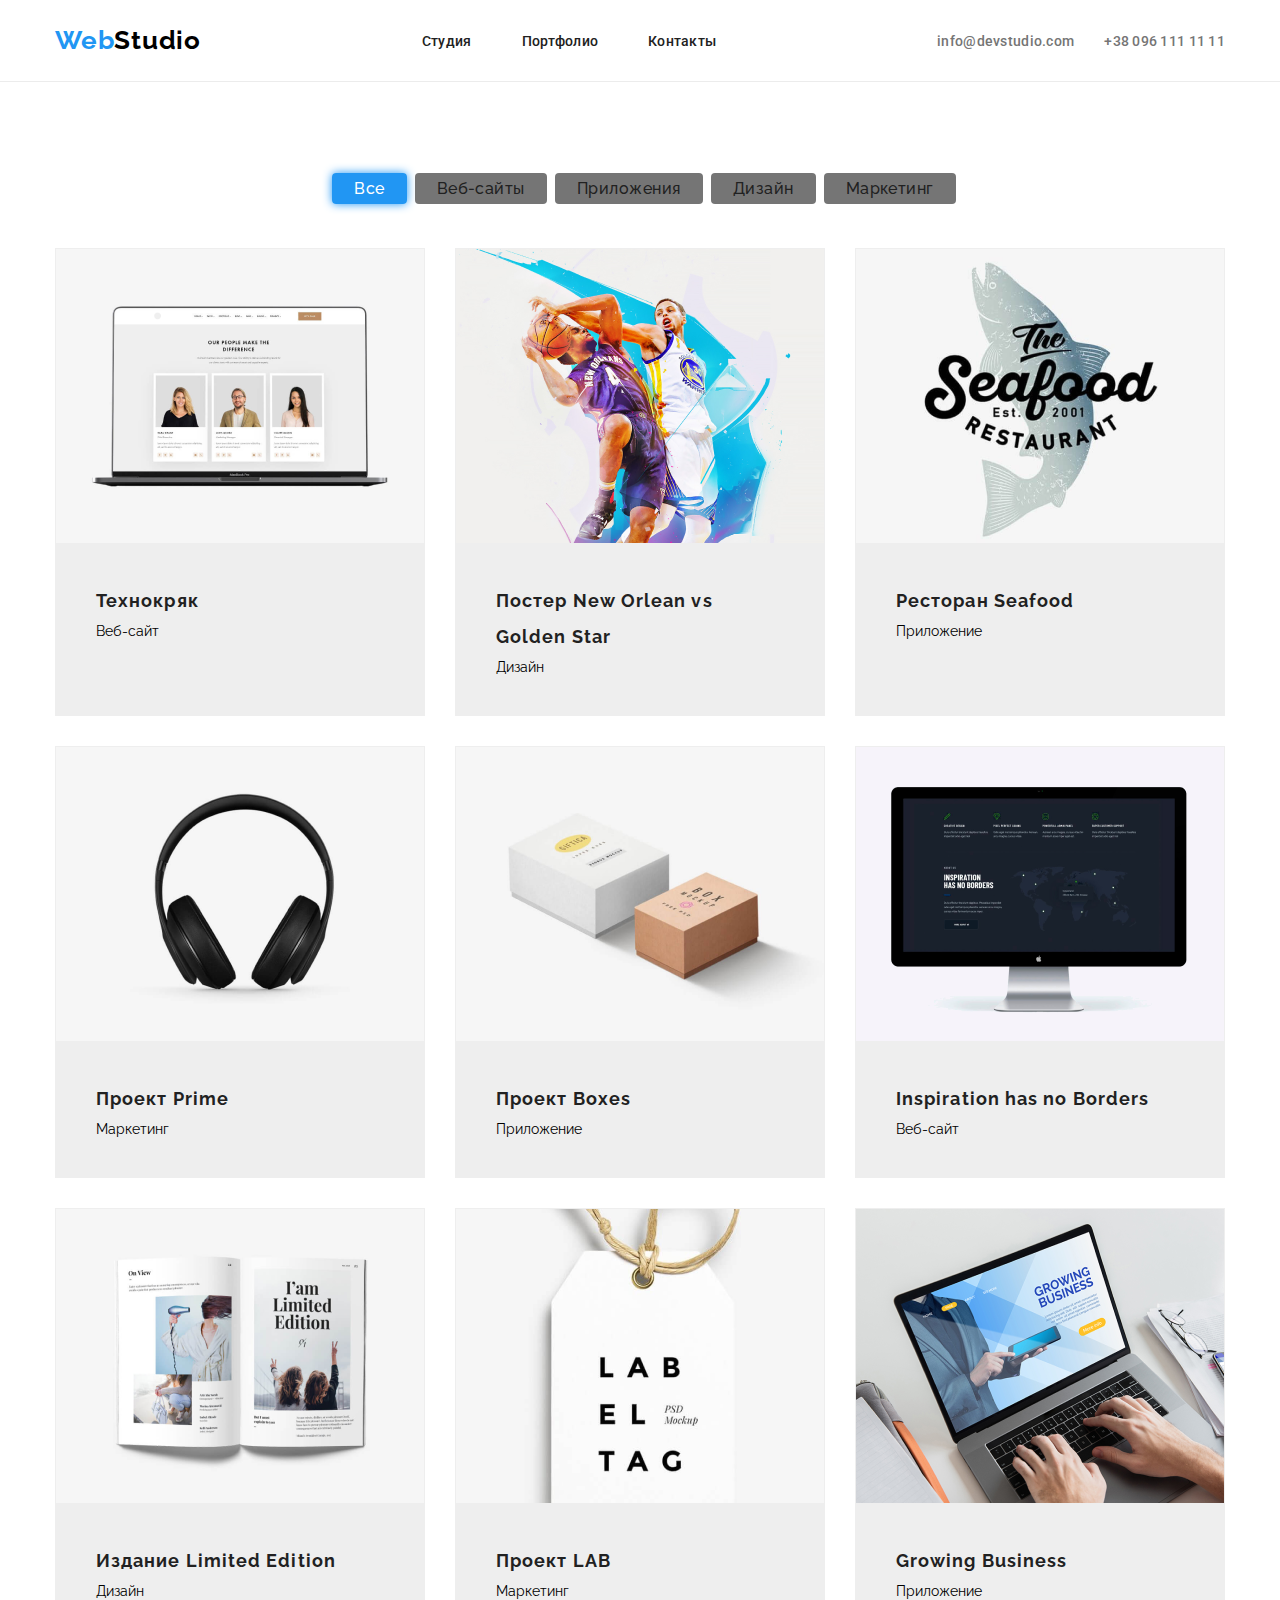
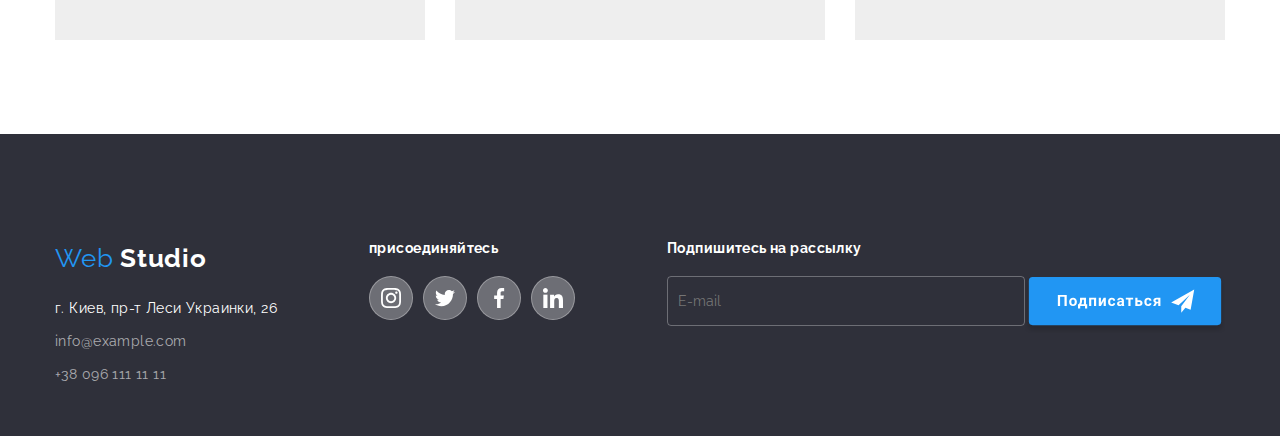
<file: portfolio.html>
<!DOCTYPE html>
<html lang="en">
  <head>
    <meta charset="UTF-8" />
    <meta name="viewport" content="width=device-width, initial-scale=1.0" />
    <title>Document</title>
    <link rel="stylesheet" href="css/style.css" />

    <link rel="preconnect" href="https://fonts.googleapis.com" />
    <link rel="preconnect" href="https://fonts.gstatic.com" crossorigin="" />
    <link
      href="https://fonts.googleapis.com/css2?family=Raleway:wght@400;700;900&amp;family=Roboto:wght@400;500;700&amp;display=swap"
      rel="stylesheet"
    />
  </head>
  <body>
    <header class="header">
      <div class="container">
        <a href="#" class="header-logo__link">
          <span class="header-logo__right">Web</span>Studio
          
        </a>
        <nav class="menu">
          <ul class="menu-block">
            <li class="menu__item">
              <a class="menu__link" href="#">Студия</a>
            </li>
            <li class="menu__item">
              <a class="menu__link" href="#">Портфолио</a>
            </li>
            <li class="menu_item">
              <a class="menu__link" href="#">Контакты</a>
            </li>
          </ul>
        </nav>
        <div class="header_contact">
          <a class="header-contact__link" href="mailto:info@devstudio.com"
            >info@devstudio.com</a
          >
          <a class="header-contact__link" href="tel:380961111111"
            >+38 096 111 11 11</a
          >
        </div>
      </div>
    </header>
    <div class="portfolio">
        <div class="container">
            <ul class="portfolio-menu">
                <li class="menu-content">
                    <a class="content__link  content__link-active" href="#">Все</a>
                    

                </li>

                <li class="menu-content">
                    <a class="content__link" href="#">Веб-сайты</a>
                    

                </li>


                <li class="menu-content">
                    <a class="content__link" href="#">Приложения</a>
                    

                </li>

                <li class="menu-content">
                    <a class="content__link" href="#">Дизайн</a>
                    

                </li>

                <li class="menu-content">
                    <a class="content__link" href="#">Маркетинг</a>
                    

                </li>
            </ul>
          

        
            

        </div>





    </div>


    <section class="project"> 
      <div class="container">
        <div class="project-box">
          <a class="card" href="#">
            <img class="card__img" src="img/card img 1png.png" alt="">
            <div class="card__body">
            <h2 class="card__title">Технокряк</h2>
            <p class="card__desc">Веб-сайт</p>

              </div>
        </a> 

          <a class="card" href="">
            <img class="card__img" src="img/card img 2png.png" alt="">
            <div class="card__body">
            <h2 class="card__title">Постер New Orlean vs Golden Star</h2>
            <p class="card__desc">Дизайн</p>

            </div>

          </a>

          <a class="card" href="">
            <img class="card__img" src="img/card img 3png.png" alt="">
            <div class="card__body">
            <h2 class="card__title">Ресторан Seafood</h2>
            <p class="card__desc">Приложение</p>

            </div>

          </a>

          <a class="card" href="">
            <img class="card__img" src="img/card img 4png.png" alt="">
            <div class="card__body">
            <h2 class="card__title">Проект Prime</h2>
            <p class="card__desc">Маркетинг</p>

            </div>

          </a>

          <a class="card" href="">
            <img class="card__img" src="img/card img 5png.png" alt="">
            <div class="card__body">
            <h2 class="card__title">Проект Boxes</h2>
            <p class="card__desc">Приложение</p>

            </div>

          </a>

          <a class="card" href="">
            <img class="card__img" src="img/card img 6png.png" alt="">
            <div class="card__body">
            <h2 class="card__title">Inspiration has no Borders</h2>
            <p class="card__desc">Веб-сайт</p>

            </div>

          </a>

          <a class="card" href="">
            <img class="card__img" src="img/card img 7png.png" alt="">
            <div class="card__body">
            <h2 class="card__title">Издание Limited Edition</h2>
            <p class="card__desc">Дизайн</p>

            </div>

          </a>

          <a class="card" href="">
            <img class="card__img" src="img/card img 8png.png" alt="">
            <div class="card__body">
            <h2 class="card__title">Проект LAB</h2>
            <p class="card__desc">Маркетинг</p>

            </div>

          </a>

          <a class="card" href="">
            <img class="card__img" src="img/card img 9png.png" alt="">
            <div class="card__body">
            <h2 class="card__title">Growing Business</h2>
            <p class="card__desc">Приложение</p>

            </div>

          </a>

        </div>

      </div>


    </section>

    <footer class="footer">
      <div class="container">
        <div class="footer-column">
          <div class="footer-logo">
            <a href=" " class="footer-logo__link">
              <span class="footer-span">Web</span>
              Studio
            </a>
            <p class="footer-text">г. Киев, пр-т Леси Украинки, 26</p>
            <a class="footer-contact__link" href="mailto:info@devstudio.com">info@example.com</a>
          <a class="footer-contact__link" href="tel:380961111111">+38 096 111 11 11</a>

          </div>

          <div class="footer-logo">
            <h2 class="footer-title">присоединяйтесь</h2>
            <div class="footer-social">
              <a href="" class="link-icon">
                <svg class="icon-name" viewBox="0 0 20 20"  xmlns="http://www.w3.org/2000/svg">
                  <g clip-path="url(#clip0_1_2214)">
                  <path d="M19.9804 5.88005C19.9336 4.81738 19.7617 4.0868 19.5156 3.45374C19.2616 2.78176 18.8709 2.18014 18.359 1.68002C17.8589 1.1721 17.2533 0.777435 16.5891 0.527447C15.9524 0.281274 15.2256 0.109427 14.163 0.0625732C13.0924 0.0117516 12.7525 0 10.0371 0C7.32173 0 6.98185 0.0117516 5.91521 0.0586052C4.85253 0.105459 4.12195 0.277459 3.48904 0.523479C2.81692 0.777435 2.2153 1.16814 1.71517 1.68002C1.20726 2.18014 0.812743 2.78573 0.562603 3.44992C0.31643 4.0868 0.144583 4.81341 0.0977294 5.87609C0.0469078 6.9467 0.0351562 7.28658 0.0351562 10.002C0.0351562 12.7173 0.0469078 13.0572 0.0937614 14.1239C0.140615 15.1865 0.312615 15.9171 0.558787 16.5502C0.812743 17.2221 1.20726 17.8238 1.71517 18.3239C2.2153 18.8318 2.82088 19.2265 3.48508 19.4765C4.12195 19.7226 4.84856 19.8945 5.91139 19.9413C6.97788 19.9883 7.31791 19.9999 10.0333 19.9999C12.7487 19.9999 13.0885 19.9883 14.1552 19.9413C15.2179 19.8945 15.9484 19.7226 16.5813 19.4765C17.9254 18.9568 18.9881 17.8941 19.5078 16.5502C19.7538 15.9133 19.9258 15.1865 19.9727 14.1239C20.0195 13.0572 20.0313 12.7173 20.0313 10.002C20.0313 7.28658 20.0273 6.9467 19.9804 5.88005ZM18.1794 14.0457C18.1364 15.0225 17.9723 15.5499 17.8356 15.9015C17.4995 16.7728 16.808 17.4643 15.9367 17.8004C15.5851 17.9372 15.0538 18.1012 14.0809 18.1441C13.026 18.1911 12.7096 18.2027 10.0411 18.2027C7.37255 18.2027 7.05221 18.1911 6.00113 18.1441C5.02438 18.1012 4.49693 17.9372 4.1453 17.8004C3.71171 17.6402 3.31704 17.3862 2.9967 17.0541C2.6646 16.7298 2.41065 16.3391 2.2504 15.9055C2.11365 15.5539 1.94959 15.0225 1.90671 14.0497C1.8597 12.9948 1.8481 12.6783 1.8481 10.0097C1.8481 7.34122 1.8597 7.02087 1.90671 5.96995C1.94959 4.99319 2.11365 4.46575 2.2504 4.11412C2.41065 3.68038 2.6646 3.28586 3.00067 2.96536C3.32483 2.63327 3.71553 2.37931 4.14927 2.21921C4.5009 2.08247 5.03231 1.9184 6.0051 1.87537C7.05999 1.82851 7.37652 1.81676 10.0449 1.81676C12.7174 1.81676 13.0337 1.82851 14.0848 1.87537C15.0616 1.9184 15.589 2.08247 15.9407 2.21921C16.3742 2.37931 16.7689 2.63327 17.0893 2.96536C17.4213 3.28967 17.6753 3.68038 17.8356 4.11412C17.9723 4.46575 18.1364 4.99701 18.1794 5.96995C18.2263 7.02484 18.238 7.34122 18.238 10.0097C18.238 12.6783 18.2263 12.9908 18.1794 14.0457Z"/>
                  <path d="M10.0371 4.86414C7.20074 4.86414 4.89941 7.16531 4.89941 10.0019C4.89941 12.8384 7.20074 15.1396 10.0371 15.1396C12.8737 15.1396 15.1749 12.8384 15.1749 10.0019C15.1749 7.16531 12.8737 4.86414 10.0371 4.86414ZM10.0371 13.3346C8.19702 13.3346 6.70442 11.8421 6.70442 10.0019C6.70442 8.16159 8.19702 6.66914 10.0371 6.66914C11.8774 6.66914 13.3698 8.16159 13.3698 10.0019C13.3698 11.8421 11.8774 13.3346 10.0371 13.3346Z" />
                  <path d="M16.5775 4.6611C16.5775 5.32346 16.0404 5.86052 15.3779 5.86052C14.7155 5.86052 14.1785 5.32346 14.1785 4.6611C14.1785 3.99858 14.7155 3.46167 15.3779 3.46167C16.0404 3.46167 16.5775 3.99858 16.5775 4.6611Z" />
                  </g>
                  <defs>
                  <clipPath id="clip0_1_2214">
                  <rect width="20" height="20" fill="white"/>
                  </clipPath>
                  </defs>
                  </svg>
              </a>
              <a href="" class="link-icon">
                <svg class="icon-name" viewBox="0 0 20 20" xmlns="http://www.w3.org/2000/svg">
                  <g clip-path="url(#clip0_1_2208)">
                  <path d="M20 3.79875C19.2563 4.125 18.4637 4.34125 17.6375 4.44625C18.4875 3.93875 19.1363 3.14125 19.4412 2.18C18.6488 2.6525 17.7738 2.98625 16.8412 3.1725C16.0887 2.37125 15.0162 1.875 13.8462 1.875C11.5763 1.875 9.74875 3.7175 9.74875 5.97625C9.74875 6.30125 9.77625 6.61375 9.84375 6.91125C6.435 6.745 3.41875 5.11125 1.3925 2.6225C1.03875 3.23625 0.83125 3.93875 0.83125 4.695C0.83125 6.115 1.5625 7.37375 2.6525 8.1025C1.99375 8.09 1.3475 7.89875 0.8 7.5975C0.8 7.61 0.8 7.62625 0.8 7.6425C0.8 9.635 2.22125 11.29 4.085 11.6712C3.75125 11.7625 3.3875 11.8062 3.01 11.8062C2.7475 11.8062 2.4825 11.7913 2.23375 11.7362C2.765 13.36 4.2725 14.5538 6.065 14.5925C4.67 15.6838 2.89875 16.3412 0.98125 16.3412C0.645 16.3412 0.3225 16.3263 0 16.285C1.81625 17.4563 3.96875 18.125 6.29 18.125C13.835 18.125 17.96 11.875 17.96 6.4575C17.96 6.27625 17.9538 6.10125 17.945 5.9275C18.7588 5.35 19.4425 4.62875 20 3.79875Z" />
                  </g>
                  <defs>
                  <clipPath id="clip0_1_2208">
                  <rect width="20" height="20" fill="white"/>
                  </clipPath>
                  </defs>
                  </svg>
                  

              </a>
              <a href="" class="link-icon">
                <svg class="icon-name" viewBox="0 0 20 20"  xmlns="http://www.w3.org/2000/svg">
                  <g clip-path="url(#clip0_1_2204)">
                  <path d="M13.3309 3.32083H15.1567V0.140833C14.8417 0.0975 13.7584 0 12.4967 0C9.86422 0 8.06088 1.65583 8.06088 4.69917V7.5H5.15588V11.055H8.06088V20H11.6226V11.0558H14.4101L14.8526 7.50083H11.6217V5.05167C11.6226 4.02417 11.8992 3.32083 13.3309 3.32083Z" />
                  </g>
                  <defs>
                  <clipPath id="clip0_1_2204">
                  <rect width="20" height="20" fill="white"/>
                  </clipPath>
                  </defs>
                  </svg>
              </a>
              <a href="" class="link-icon">
                <svg class="icon-name" viewBox="0 0 20 20"  xmlns="http://www.w3.org/2000/svg">
                  <g clip-path="url(#clip0_1_2198)">
                  <path d="M19.9951 20.0001V19.9993H20.0001V12.6643C20.0001 9.07593 19.2276 6.31177 15.0326 6.31177C13.0159 6.31177 11.6626 7.41843 11.1101 8.4676H11.0517V6.64677H7.07422V19.9993H11.2159V13.3876C11.2159 11.6468 11.5459 9.96343 13.7017 9.96343C15.8259 9.96343 15.8576 11.9501 15.8576 13.4993V20.0001H19.9951Z" />
                  <path d="M0.329956 6.64746H4.47662V20H0.329956V6.64746Z"/>
                  <path d="M2.40167 0C1.07583 0 0 1.07583 0 2.40167C0 3.7275 1.07583 4.82583 2.40167 4.82583C3.7275 4.82583 4.80333 3.7275 4.80333 2.40167C4.8025 1.07583 3.72667 0 2.40167 0V0Z" />
                  </g>
                  <defs>
                  <clipPath id="clip0_1_2198">
                  <rect width="20" height="20" fill="white"/>
                  </clipPath>
                  </defs>
                  </svg>
              </a>

            </div>

          </div>

          <div class="footer-logo">
            <h2 class="footer-title">Подпишитесь на рассылку</h2>
            <form action="">
             <input class="email" placeholder="E-mail" type="email">
              
              <button class="tip">
                <svg class="button"  viewBox="0 0 208 58"  xmlns="http://www.w3.org/2000/svg">
                  <g filter="url(#filter0_d_1_2219)">
                  <rect x="4" width="200" height="50" rx="4" fill="#2196F3"/>
                  </g>
                  <path d="M43.4188 30H41.0672V20.5234H36.5125V30H34.1688V18.625H43.4188V30ZM45.9413 25.6953C45.9413 24.8568 46.1027 24.1094 46.4256 23.4531C46.7485 22.7969 47.2121 22.2891 47.8163 21.9297C48.4256 21.5703 49.1314 21.3906 49.9334 21.3906C51.0741 21.3906 52.0038 21.7396 52.7225 22.4375C53.4465 23.1354 53.8501 24.0833 53.9334 25.2812L53.9491 25.8594C53.9491 27.1562 53.5871 28.1979 52.8631 28.9844C52.1392 29.7656 51.1678 30.1562 49.9491 30.1562C48.7303 30.1562 47.7564 29.7656 47.0272 28.9844C46.3032 28.2031 45.9413 27.1406 45.9413 25.7969V25.6953ZM48.1991 25.8594C48.1991 26.6615 48.3501 27.276 48.6522 27.7031C48.9543 28.125 49.3866 28.3359 49.9491 28.3359C50.4959 28.3359 50.923 28.1276 51.2303 27.7109C51.5376 27.2891 51.6913 26.6172 51.6913 25.6953C51.6913 24.9089 51.5376 24.2995 51.2303 23.8672C50.923 23.4349 50.4907 23.2188 49.9334 23.2188C49.3814 23.2188 48.9543 23.4349 48.6522 23.8672C48.3501 24.2943 48.1991 24.9583 48.1991 25.8594ZM55.8544 28.1797C56.3648 27.638 56.7111 27.1016 56.8934 26.5703C57.0757 26.0391 57.1773 25.2865 57.1981 24.3125L57.2606 21.5469H63.4794V28.1797H64.6981V32.5391H62.4403V30H57.4325V32.5391H55.1278V28.1797H55.8544ZM58.5184 28.1797H61.2294V23.4141H59.4716L59.4559 24.4297C59.4091 25.9818 59.0966 27.2318 58.5184 28.1797ZM74.0175 30H71.7519V23.375H68.9238V30H66.6659V21.5469H74.0175V30ZM81.7978 21.5469H84.0556V30H81.7978V24.7812L78.9697 30H76.7041V21.5469H78.9697V26.7578L81.7978 21.5469ZM90.2578 28.3359C90.6745 28.3359 91.013 28.2214 91.2734 27.9922C91.5339 27.763 91.6693 27.4583 91.6797 27.0781H93.7969C93.7917 27.651 93.6354 28.1771 93.3281 28.6562C93.0208 29.1302 92.599 29.5 92.0625 29.7656C91.5312 30.026 90.9427 30.1562 90.2969 30.1562C89.0885 30.1562 88.1354 29.7734 87.4375 29.0078C86.7396 28.237 86.3906 27.1745 86.3906 25.8203V25.6719C86.3906 24.3698 86.737 23.3307 87.4297 22.5547C88.1224 21.7786 89.0729 21.3906 90.2812 21.3906C91.3385 21.3906 92.1849 21.6927 92.8203 22.2969C93.4609 22.8958 93.7865 23.6953 93.7969 24.6953H91.6797C91.6693 24.2578 91.5339 23.9036 91.2734 23.6328C91.013 23.3568 90.6693 23.2188 90.2422 23.2188C89.7161 23.2188 89.3177 23.4115 89.0469 23.7969C88.7812 24.1771 88.6484 24.7969 88.6484 25.6562V25.8906C88.6484 26.7604 88.7812 27.3854 89.0469 27.7656C89.3125 28.1458 89.7161 28.3359 90.2578 28.3359ZM100.944 30C100.84 29.7969 100.765 29.5443 100.718 29.2422C100.171 29.8516 99.46 30.1562 98.585 30.1562C97.7569 30.1562 97.0694 29.9167 96.5225 29.4375C95.9808 28.9583 95.71 28.3542 95.71 27.625C95.71 26.7292 96.0407 26.0417 96.7022 25.5625C97.3689 25.0833 98.3298 24.8411 99.585 24.8359H100.624V24.3516C100.624 23.9609 100.522 23.6484 100.319 23.4141C100.121 23.1797 99.8064 23.0625 99.3741 23.0625C98.9939 23.0625 98.6944 23.1536 98.4756 23.3359C98.2621 23.5182 98.1553 23.7682 98.1553 24.0859H95.8975C95.8975 23.5964 96.0485 23.1432 96.3506 22.7266C96.6527 22.3099 97.0798 21.9844 97.6319 21.75C98.184 21.5104 98.8037 21.3906 99.4912 21.3906C100.533 21.3906 101.358 21.6536 101.968 22.1797C102.582 22.7005 102.89 23.4349 102.89 24.3828V28.0469C102.895 28.849 103.007 29.4557 103.226 29.8672V30H100.944ZM99.0772 28.4297C99.4105 28.4297 99.7178 28.3568 99.9991 28.2109C100.28 28.0599 100.489 27.8594 100.624 27.6094V26.1562H99.7803C98.6501 26.1562 98.0485 26.5469 97.9756 27.3281L97.9678 27.4609C97.9678 27.7422 98.0668 27.974 98.2647 28.1562C98.4626 28.3385 98.7334 28.4297 99.0772 28.4297ZM112.475 23.3594H109.764V30H107.498V23.3594H104.834V21.5469H112.475V23.3594ZM116.989 24.0234H118.607C119.336 24.0234 119.976 24.1458 120.528 24.3906C121.081 24.6354 121.502 24.987 121.794 25.4453C122.091 25.8984 122.239 26.4271 122.239 27.0312C122.239 27.9219 121.909 28.6406 121.247 29.1875C120.591 29.7292 119.695 30 118.56 30H114.724V21.5469H116.989V24.0234ZM116.989 25.8359V28.1953H118.591C119.039 28.1953 119.383 28.0911 119.622 27.8828C119.862 27.6745 119.982 27.3906 119.982 27.0312C119.982 26.6667 119.864 26.3776 119.63 26.1641C119.396 25.9453 119.049 25.8359 118.591 25.8359H116.989ZM127.988 28.3359C128.405 28.3359 128.744 28.2214 129.004 27.9922C129.264 27.763 129.4 27.4583 129.41 27.0781H131.527C131.522 27.651 131.366 28.1771 131.059 28.6562C130.751 29.1302 130.33 29.5 129.793 29.7656C129.262 30.026 128.673 30.1562 128.027 30.1562C126.819 30.1562 125.866 29.7734 125.168 29.0078C124.47 28.237 124.121 27.1745 124.121 25.8203V25.6719C124.121 24.3698 124.468 23.3307 125.16 22.5547C125.853 21.7786 126.804 21.3906 128.012 21.3906C129.069 21.3906 129.916 21.6927 130.551 22.2969C131.192 22.8958 131.517 23.6953 131.527 24.6953H129.41C129.4 24.2578 129.264 23.9036 129.004 23.6328C128.744 23.3568 128.4 23.2188 127.973 23.2188C127.447 23.2188 127.048 23.4115 126.777 23.7969C126.512 24.1771 126.379 24.7969 126.379 25.6562V25.8906C126.379 26.7604 126.512 27.3854 126.777 27.7656C127.043 28.1458 127.447 28.3359 127.988 28.3359ZM140.823 21.5469V30H138.573V27.0781H137.144L135.519 30H133.23L135.073 26.6953C134.568 26.4609 134.178 26.1432 133.902 25.7422C133.631 25.3411 133.495 24.8854 133.495 24.375C133.495 23.5573 133.81 22.888 134.441 22.3672C135.076 21.8411 135.925 21.5677 136.988 21.5469H140.823ZM137.027 25.5H138.573V23.3594H137.105C136.704 23.3594 136.378 23.4661 136.128 23.6797C135.878 23.888 135.753 24.1432 135.753 24.4453C135.753 24.7474 135.873 24.9974 136.113 25.1953C136.352 25.3932 136.657 25.4948 137.027 25.5Z" />
                  <path d="M176 13L152 26.5L159.67 29.3407L171.5 18.25L162.502 30.3896L162.509 30.3923L162.5 30.3896V37.0001L166.801 31.982L172.25 34.0001L176 13Z" />
                  <defs>
                  <filter id="filter0_d_1_2219" x="0" y="0" width="208" height="58" filterUnits="userSpaceOnUse" color-interpolation-filters="sRGB">
                  <feFlood flood-opacity="0" result="BackgroundImageFix"/>
                  <feColorMatrix in="SourceAlpha" type="matrix" values="0 0 0 0 0 0 0 0 0 0 0 0 0 0 0 0 0 0 127 0" result="hardAlpha"/>
                  <feOffset dy="4"/>
                  <feGaussianBlur stdDeviation="2"/>
                  <feColorMatrix type="matrix" values="0 0 0 0 0 0 0 0 0 0 0 0 0 0 0 0 0 0 0.15 0"/>
                  <feBlend mode="normal" in2="BackgroundImageFix" result="effect1_dropShadow_1_2219"/>
                  <feBlend mode="normal" in="SourceGraphic" in2="effect1_dropShadow_1_2219" result="shape"/>
                  </filter>
                  </defs>
                  </svg> 
              </button>


            </form>

          </div>




        </div>

      </div>

    </footer>



 

       
         
          
        
      
      

   
  </body>
</html>
</file>
<file: css/style.css>
@import url('reset.css');
@import url('core.css');
@import url('variable.css');
@import url('header.css');

.byssnes {
  height: 600px;
  background-image: linear-gradient(
      rgba(47, 48, 58, 0.4),
      rgba(47, 48, 58, 0.4)
    ),
   url(../img/Img.png);
  background-size: cover;
  background-repeat: repeat;
  
  
  
}

.byssnes .container {
  display: flex;
  height: 100%;
  justify-content: center;
  align-items: center;
  flex-direction: column;
}

.byssnes__title {
  font-size: 44px;
  color: rgba(255, 255, 255, 1);
  text-transform: uppercase;
  font-weight: 900;
  max-width: 696px;
  text-align: center;
}

.byssnes-buton {
  width: 200px;
  height: 50px;
  border-radius: 4px;
  color: rgba(255, 255, 255, 1);
  font-weight: bold;
  margin-top: 15px;
 }




.information-svg {
  width: 60px;
  height: 70px;
}

.pin {
  width: 70px;
  height: 70px;
}

.information .container {
  display: flex;
  justify-content: space-between;
}

.atene-top {
  background-color: #f5f4fa;
  margin-bottom: 30px;
}

.aten-iten {
  max-width: 270px;
}

.information__title {
  font-weight: 700;
  font-size: 14px;
  line-height: 1.14;
  letter-spacing: 0.03em;
  text-transform: uppercase;
  margin-bottom: 10px;
  color: var(--black-color);
}

.atene-top {
  display: flex;

  justify-content: center;
  align-items: center;
}

.information-text {
  font-size: 14px;
  font-weight: 400;
  line-height: 24px;
  letter-spacing: 0.03em;
  color: #757575;
}
.byssnes {
  margin-bottom: 15px;
}

.job {
  margin-top: 94px;
  margin-bottom: 94px;
}

.job-titel {
  font-size: 36px;
  font-weight: 700;
  line-height: 42px;
  letter-spacing: 0.03em;
  text-align: center;
  margin-bottom: 15px;
}

.bissnes-box {
  display: flex;
  justify-content: space-between;
  align-items: center;
}
.bissnes__iten {
  max-width: 376px;
  position: relative;
  margin-top: 50px;
}
.bissnes-sub-titel {
  position: absolute;
  bottom: 0;
  left: 0;
  width: 100%;
  height: 42px;
  background-color: #2f303acc;
  text-align: center;
  color: #ffffff;
  display: flex;
  justify-content: center;
  align-items: center;
}

.campani {
  margin-top: 94px;
  margin-bottom: 94px;
}

.campani-box {
  display: flex;
  justify-content: space-between;
  align-items: center;
}

.campani-box__item {
  max-width: 270px;
  margin-top: 50px;
  height: 428px;
}

.komand {
  width: 100%;
  height: 260px;
}

.profi .neme {
  
  height: 19px;
  font-size: 16px;
  font-weight: 500;
  line-height: 19px;
  letter-spacing: 0.03em;
  text-align: center;
  margin-top: 30px;
  margin-bottom: 10px;
  color: #212121;
}

.profi .cpecialist {
  
  height: 19px;
  font-size: 16px;
  font-weight: 400;
  line-height: 19px;
  letter-spacing: 0.03em;
  text-align: center;
  color: #757575;
  margin-top: 10px;
  margin-bottom: 16px;
}

.icon {
  display: flex;
  justify-content: space-between;
  align-items: center;
  max-width: 206px;
  height: 44px;
  margin-bottom: 30px;
  margin-right: 30px;
  margin-left: 30px;
}

.pipl {
  display: flex;
  align-items: center;
  justify-content: center;
  width: 44px;
  height: 44px;
  border-radius: 100%;
  background-color: transparent;
  transition: var(--transition);
}
.pipl:hover {
  background-color: var(--color-blue);
}

.pipl:hover .icone {
  fill: #ffffff;
}

.icone {
  width: 20px;
  height: 20px;
  fill: #afb1b8;
}

.object{
  margin: 94px 0;
}


.object-box{
  display: flex;
  justify-content: space-between;
  align-items: center;
}

.object-client{
max-width: 170px;
height: 92px;


margin-top: 50px;






}

.logo{
  width:106px ;
  height:60px ;
  

}

.client{
  display: flex;
  align-items: center;
  justify-content: center;
  width: 170px;
  height: 92px;
  border-radius: 4px;
  border: 1px solid #AFB1B8;
  fill:var(--color-blue);
  background-color: transparent;
  transition: var(--transition);
  fill:#AFB1B8 ;

}

.client:hover .logo{
  fill:var(--color-blue );
}

.client:hover{
  border-color: var(--color-blue);
}

.footer{
  background-color: #2F303A;
  padding-top: 50px;

  
}

.icon-name{
  width:20px ;
  height:20px ;
}

.footer-column{
  display: flex;
  justify-content: space-between;
  align-items: center;
  
height: 252px;




}



.footer-logo__link{
font-size: 26px;
font-weight: 700;
line-height: 31px;
letter-spacing: 0.03em;
color: #FFFFFF;

}
.footer-span{
font-size: 26px;
font-weight: 400;
line-height: 36px;
letter-spacing: 0.03em;
color: #2196F3;
}

.footer-text{
margin-top:  20px;
font-size: 14px;
font-weight: 400;
line-height: 24px;
letter-spacing: 0.03em;
color: #FFFFFF;
}

.footer-contact__link{
  display: block;
font-size: 14px;
font-weight: 400;
line-height: 24px;
letter-spacing: 0.03em;
color: #FFFFFF99;
margin-top: 9px;
margin-bottom: 9px;

}

.footer-logo{
  margin-bottom: 60px;
}

.footer-title{
 
 
  
  font-size: 14px;
  font-weight: 700;
  line-height: 16px;
  letter-spacing: 0.03em;
 
color: #FFFFFF;


}

.footer-logo{
   
height: 80px;


}
.footer-social{
  width: 206px;
  height: 44px;
  display: flex;
  justify-content: space-between;
  align-items: center;
  margin-top: 20px;
  
  
}

.link-icon{
  width: 44px;
  height: 44px;
  fill: #ffffff;
  background-color: transparent;
  transition: var(--transition);


}
.icon-name{
width: 20px;
height: 20px;


}

.link-icon:hover{
background-color: var(--color-blue);
}

.footer-sociale{
height: 86px;


}
.email{
width:  358px;
height: 50px;
padding-left: 2px;
color: #FFFFFF;
padding-left: 10px;

border-radius: 4px;
border: 1px solid #FFFFFF4D
}


form {
  display: flex;
  justify-content: center;
  align-items: center;
  margin-top: 20px;
}
.button{
  width:208px;
  height:58px;
 
 
}



.tip{
  width:200px;
  height:50px;
  fill: #ffffff;
  border-radius: 4px;
  background-color: transparent;
  transition: var(--transition);
 
}

.tip:hover{
  background-color: var(--color-blue);
}

.footer-social a {
  
  border-radius: 50%;
  display: flex;
  justify-content: center;
  align-items: center;
  border: 1px solid ;
  background-color: #FFFFFF4D;
  border-color:#FFFFFF4D ;
}

.modall{

  position: fixed;
  top: 0;
  bottom: 0;
  right: 0;
  left: 0;
  background-color: rgba(0,0, 0,0.5);
  width: 100%;
  height: 100%;
 
 display: none;
}

.modall-window{
  max-width: 450px;
 
  background-color: #FFFFFF;
  
  margin: auto;
  padding: 15px;
  
border-radius: 4px;



  
  


}

.modall-close{
  width: 18px;
  height: 18px;
  margin-left: auto;
  display: block;
  fill: #212121;
  cursor: pointer;
 
}



  
  








.modall-title{

font-size: 20px;
font-weight: 700;
line-height: 30px;
letter-spacing: 0.03em;
text-align: center;
color: #212121;
margin-bottom: 12px;
margin-top: 40px;


}

.modall-icone{
  width:18px ;
  height:18px ;
  fill:#212121 ;
  position: absolute;
  top: 60%;
  transform: translateY(-50%);
 
  left: 17px;
  

}



.modall-input{
  
  width: 370px;

  margin-bottom: 10px;
 display: flex;
 flex-direction: column;
 cursor: pointer;
 position: relative;
 
 
 
}

.modall-text {
  display: block;
  width: 100%;
  height: 40px;
border-radius: 4px;
border: 1px solid #21212133;
cursor: pointer;

}





.text{
  
font-size: 12px;;
font-weight: 400;
line-height: 14px;
letter-spacing: 0.01em;
text-align: left;
color: #757575;
margin-bottom: 5px;

}





.summit{
width: 200px;
height: 50px;
margin: auto;
display: flex;
justify-content: center;
align-items: center;
color: #FFFFFF;
font-size: 18px;
border-radius: 4px;
border: 4px solid  #2196F3;
background-color: #2196F3;

transition: var(--transition);
cursor: pointer;
margin-bottom: 40px;

}





.summit:hover{

transform: scale(1.1);
 
}

.modall-text:focus{
  border-color:   #2196F3;
}

.modall-texterea{
  width: 100%;
height: 120px;
padding: 12px 16px;
outline: none;
border-radius: 4px;

border: 1px solid #21212133;
resize: none;

}

.modall-texterea:focus{
  
  border-color:   #2196F3;
}

.text-text{
  display: inline-block;
  margin-right: 8px;
}

.checkbox{
  position: relative;
}

.checkbox__input{
  -webkit-appearance: none ;
  appearance: none;
  position: absolute;
}

.checkbox__label{
  /*height: 15px;
  margin-bottom: 20px;*/

font-size: 12px;
font-weight: 400;
line-height: 14px;
letter-spacing: 0.03em;
text-align: left;
color: #757575;
padding-left: 25px;
  

}

.document{
  color:  #2196F3;
  }

.checkbox__label:before{
  content: "";
  display: block;
  width: 18px;
  height: 16px;
  border: 1px solid #212121;  ;
  background-color: #ffffff;
  position: absolute;
  top: 0;
  left: 0;
  z-index: 1;
  border-radius: 2px;
  transition: opacity .1s ease ;
  
}

.checkbox__label:after{
content: "";
display: block;
width: 16px;
height: 15px;
background: url(../img/146095.svg) no-repeat;
background-size: 16px 16px;

position: absolute;
top: 0;
left: 0;
z-index: 2;

transition: opacity .1s linear;
opacity: 0;
}

.checkbox__input:checked + .checkbox__label:before{
  background-color: #428bc7;
  border: #20384d;
  border-radius: 2px  #20384d  ;
}

.checkbox__input:checked + .checkbox__label::after{
  opacity: 1;
}

.checkbox{
  margin-bottom: 30px;
}

.modall-window{
  padding-bottom: 30px;
}


.portfolio-menu{
  

  display: flex;
  justify-content: center;
  align-items: center;
 /* column-gap: 50px;*/
  margin-top: 94px;
 
  margin-bottom: 34px;
}

.menu-content{
  
  
height: 38px;
margin-left: 20px;
margin-left: 8px;

}


.content__link{
background-color: #757575;

font-size: 16px;
font-weight: 500;
line-height: 26px;
letter-spacing: 0.03em;
text-align: center;
color: #212121;
padding: 6px 22px;
border-radius: 4px;

}

.content__link:hover {
  background-color: #2196F3;
  color: #FFFFFF;
  box-shadow: 0 0 10px #2196F3;
}

.content__link-active{
  
    background-color: #2196f3; 
    color: #ffffff; 
    box-shadow: 0 0 10px #2196f3; 
  
}


 
.card{
 
background-color:#EEEEEE ;
border: 1px solid #EEEEEE
}

.card__img{
  width: 100%;
  height: 294px;
  object-fit: cover;
}

.card__body{
  padding: 40px;
}

.card__title{
  margin-top: 0;
  margin-bottom: 4px;
  
font-size: 18px;
font-weight: 700;
line-height: 36px;
letter-spacing: 0.06em;
text-align: left;
color:  #212121;


}



.project-box{
display: grid;
grid-template-columns: repeat(auto-fill, 370px);
column-gap: 30px;
row-gap: 30px;

margin-bottom: 94px;


}

.modall.actyv{
  display: block;
  
}
</file>
